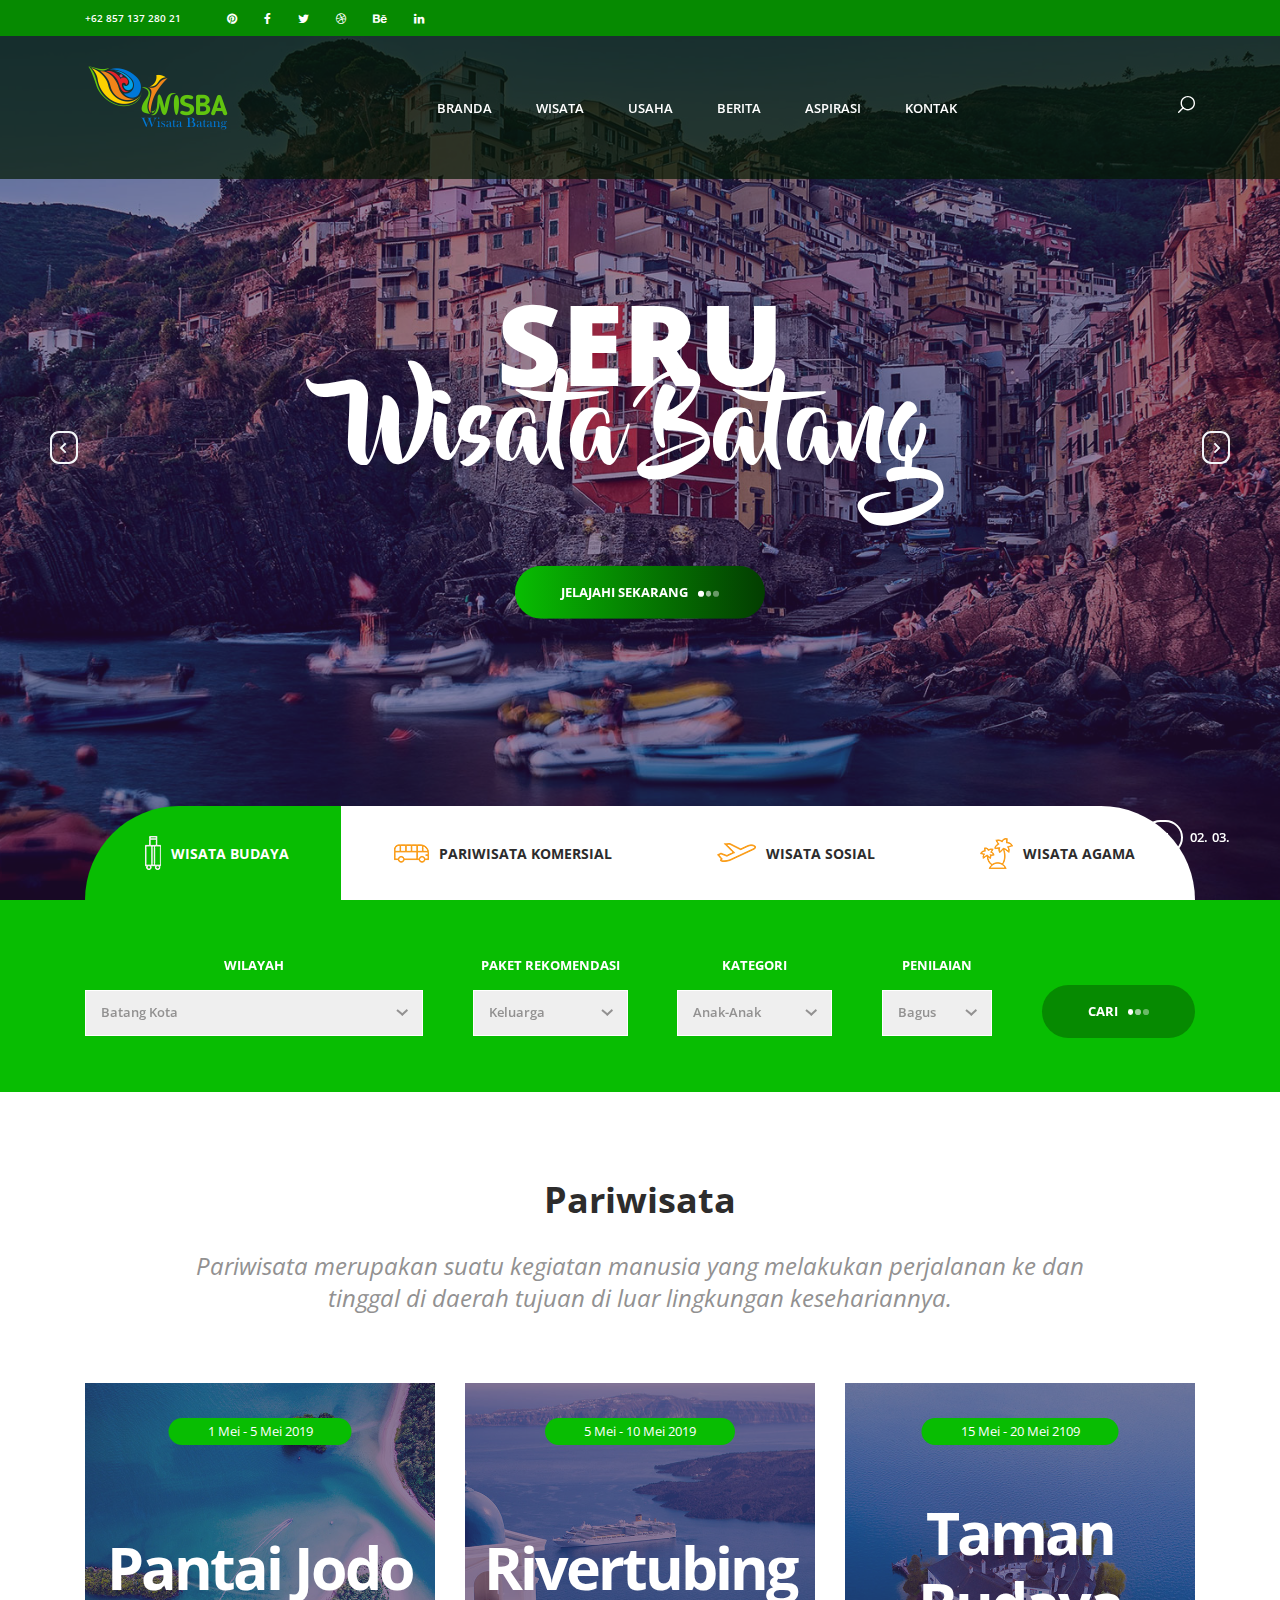
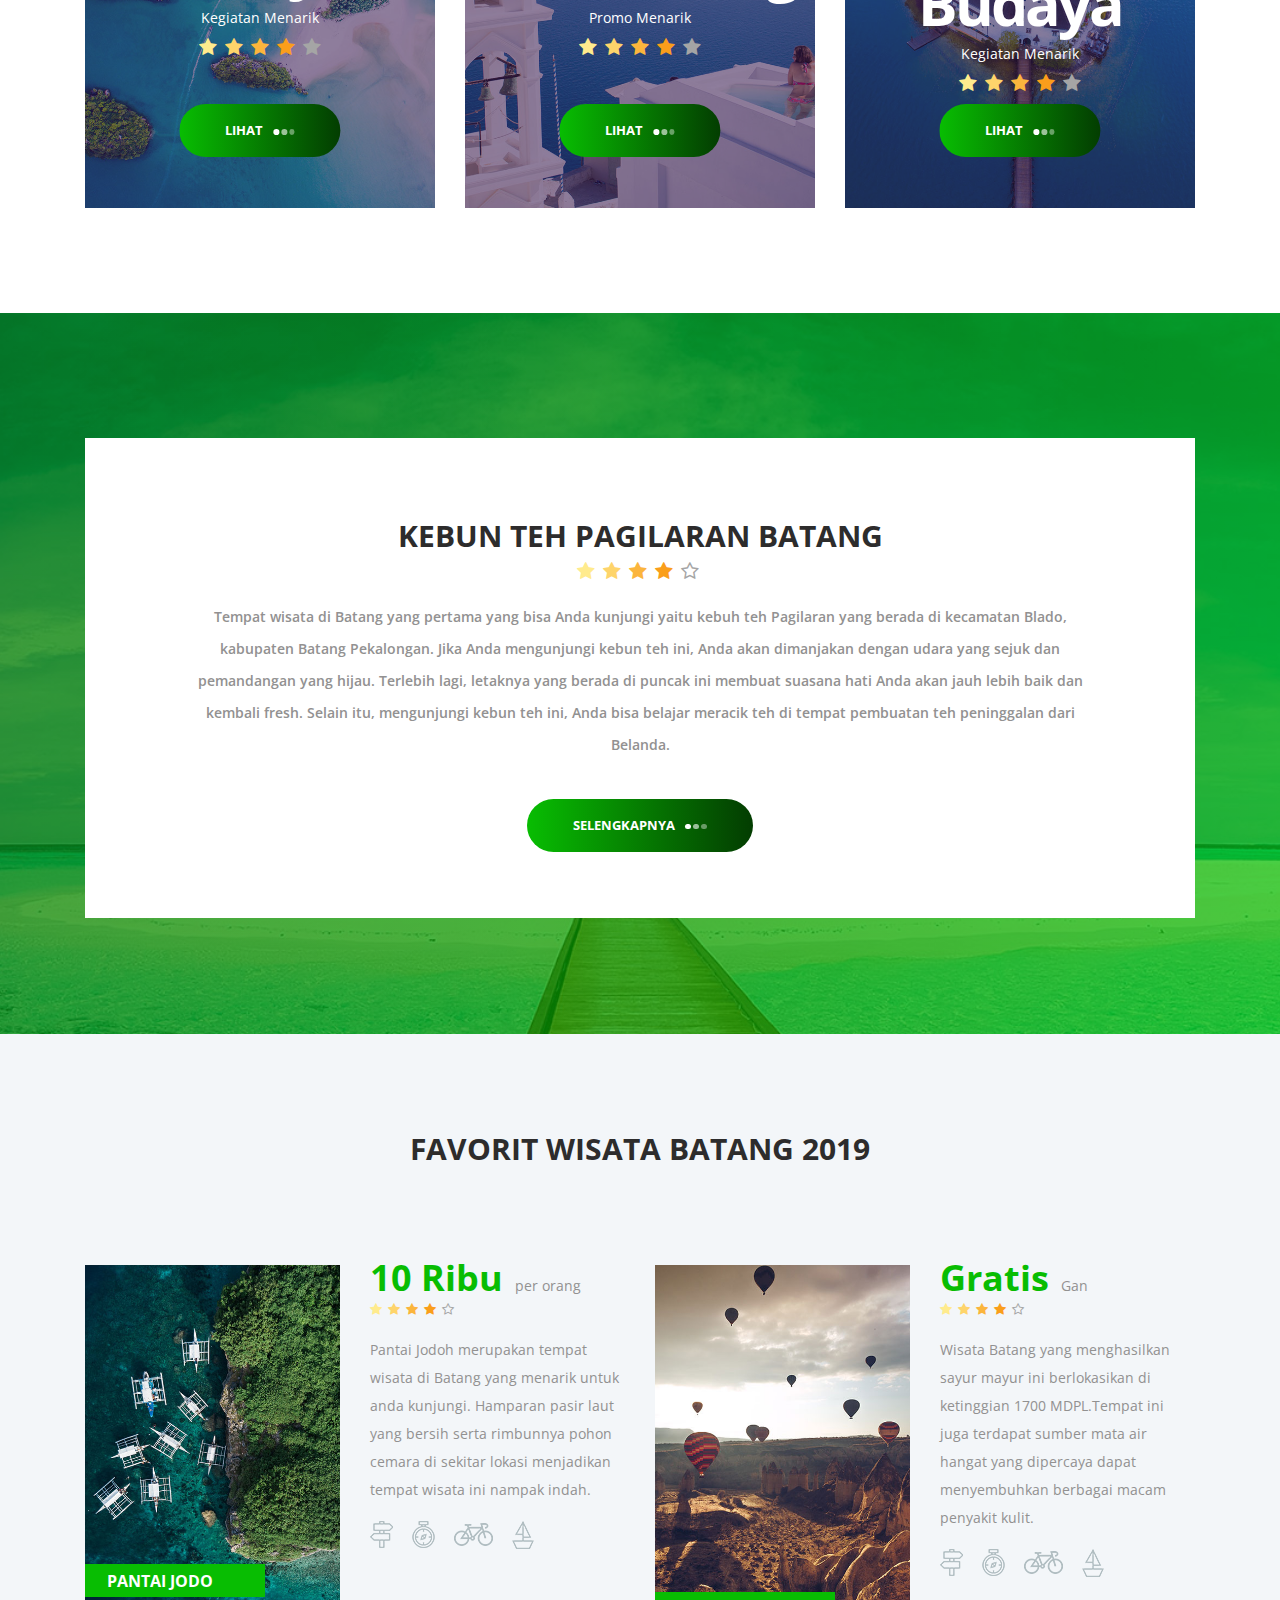
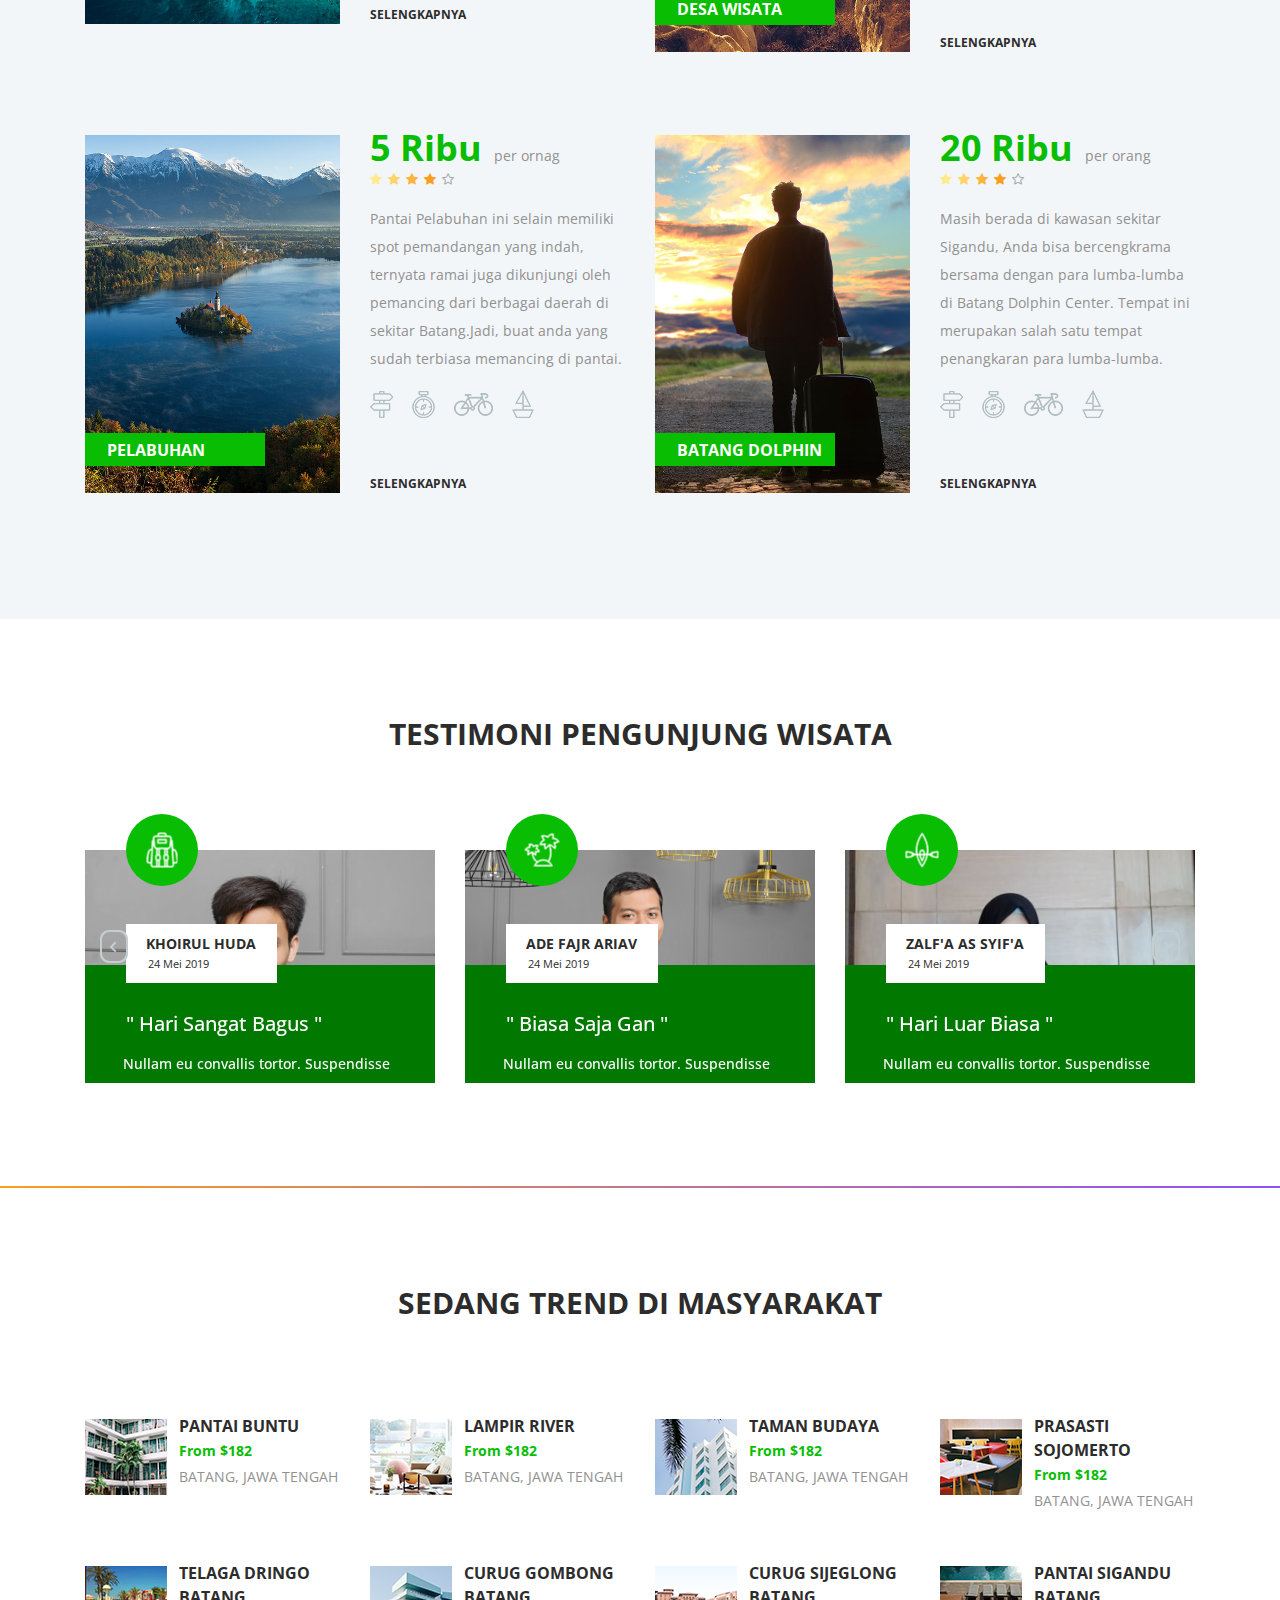
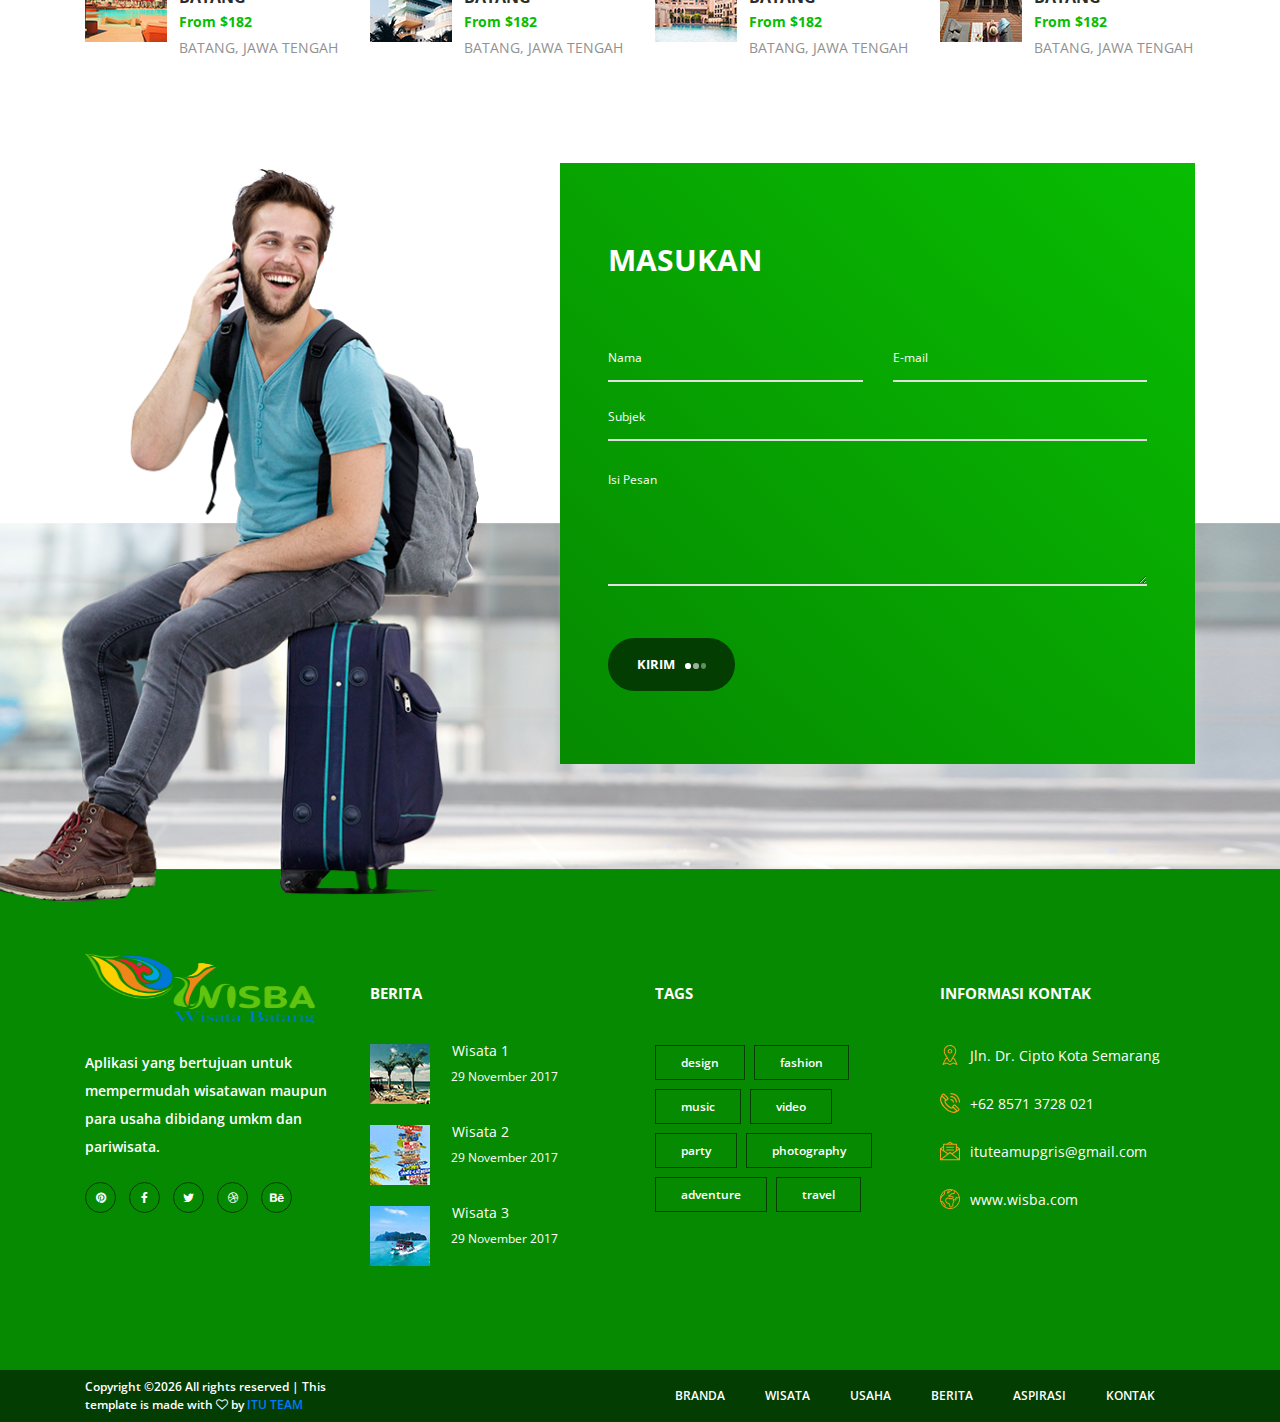
<file: index.html>
<!DOCTYPE html>
<html lang="en">
<head>
<title>WISBA SMART</title>
<meta charset="utf-8">
<meta http-equiv="X-UA-Compatible" content="IE=edge">
<meta name="description" content="Travelix Project">
<meta name="viewport" content="width=device-width, initial-scale=1">
<link rel="stylesheet" type="text/css" href="styles/bootstrap4/bootstrap.min.css">
<link href="plugins/font-awesome-4.7.0/css/font-awesome.min.css" rel="stylesheet" type="text/css">
<link rel="stylesheet" type="text/css" href="plugins/OwlCarousel2-2.2.1/owl.carousel.css">
<link rel="stylesheet" type="text/css" href="plugins/OwlCarousel2-2.2.1/owl.theme.default.css">
<link rel="stylesheet" type="text/css" href="plugins/OwlCarousel2-2.2.1/animate.css">
<link rel="stylesheet" type="text/css" href="styles/main_styles.css">
<link rel="stylesheet" type="text/css" href="styles/responsive.css">
</head>

<body>

<div class="super_container">
	
	<!-- Header -->

	<header class="header">

		<!-- Top Bar -->

		<div class="top_bar">
			<div class="container">
				<div class="row">
					<div class="col d-flex flex-row">
						<div class="phone">+62 857 137 280 21</div>
						<div class="social">
							<ul class="social_list">
								<li class="social_list_item"><a href="#"><i class="fa fa-pinterest" aria-hidden="true"></i></a></li>
								<li class="social_list_item"><a href="#"><i class="fa fa-facebook" aria-hidden="true"></i></a></li>
								<li class="social_list_item"><a href="#"><i class="fa fa-twitter" aria-hidden="true"></i></a></li>
								<li class="social_list_item"><a href="#"><i class="fa fa-dribbble" aria-hidden="true"></i></a></li>
								<li class="social_list_item"><a href="#"><i class="fa fa-behance" aria-hidden="true"></i></a></li>
								<li class="social_list_item"><a href="#"><i class="fa fa-linkedin" aria-hidden="true"></i></a></li>
							</ul>
						</div>
						<div class="user_box ml-auto">
							<!-- <div class="user_box_login user_box_link"><a href="#">login</a></div>
							<div class="user_box_register user_box_link"><a href="#">register</a></div> -->
						</div>
					</div>
				</div>
			</div>		
		</div>

		<!-- Main Navigation -->

		<nav class="main_nav">
			<div class="container">
				<div class="row">
					<div class="col main_nav_col d-flex flex-row align-items-center justify-content-start">
						<div class="logo_container">
							<div class="logo"><a href="#"><img src="images/logo_64.png"></a></div>
						</div>
						<div class="main_nav_container ml-auto">
							<ul class="main_nav_list">
								<li class="main_nav_item"><a href="index.html">Branda</a></li>
								<li class="main_nav_item"><a href="wisata.php">Wisata</a></li>
								<li class="main_nav_item"><a href="usaha.php">Usaha</a></li>
								<li class="main_nav_item"><a href="blog.html">Berita</a></li>
								<li class="main_nav_item"><a href="aspirasi.php">Aspirasi</a></li>
								<li class="main_nav_item"><a href="contact.html">Kontak</a></li>
							</ul>
						</div>
						<div class="content_search ml-lg-0 ml-auto">
							<svg version="1.1" id="Layer_1" xmlns="http://www.w3.org/2000/svg" xmlns:xlink="http://www.w3.org/1999/xlink" x="0px" y="0px"
							width="17px" height="17px" viewBox="0 0 512 512" enable-background="new 0 0 512 512" xml:space="preserve">
								<g>
									<g>
										<g>
											<path class="mag_glass" fill="#FFFFFF" d="M78.438,216.78c0,57.906,22.55,112.343,63.493,153.287c40.945,40.944,95.383,63.494,153.287,63.494
											s112.344-22.55,153.287-63.494C489.451,329.123,512,274.686,512,216.78c0-57.904-22.549-112.342-63.494-153.286
											C407.563,22.549,353.124,0,295.219,0c-57.904,0-112.342,22.549-153.287,63.494C100.988,104.438,78.439,158.876,78.438,216.78z
											M119.804,216.78c0-96.725,78.69-175.416,175.415-175.416s175.418,78.691,175.418,175.416
											c0,96.725-78.691,175.416-175.416,175.416C198.495,392.195,119.804,313.505,119.804,216.78z"/>
										</g>
									</g>
									<g>
										<g>
											<path class="mag_glass" fill="#FFFFFF" d="M6.057,505.942c4.038,4.039,9.332,6.058,14.625,6.058s10.587-2.019,14.625-6.058L171.268,369.98
											c8.076-8.076,8.076-21.172,0-29.248c-8.076-8.078-21.172-8.078-29.249,0L6.057,476.693
											C-2.019,484.77-2.019,497.865,6.057,505.942z"/>
										</g>
									</g>
								</g>
							</svg>
						</div>
						<form id="search_form" class="search_form bez_1">
							<input type="search" class="search_content_input bez_1">
						</form>

						<div class="hamburger">
							<i class="fa fa-bars trans_200"></i>
						</div>
					</div>
				</div>
			</div>	
		</nav>

	</header>

	<div class="menu trans_500">
		<div class="menu_content d-flex flex-column align-items-center justify-content-center text-center">
			<div class="menu_close_container"><div class="menu_close"></div></div>
			<div class="logo menu_logo"><a href="#"><img src="images/logo_512.png" alt=""></a></div>
			<ul>
				<li class="menu_item"><a href="index.html">Beranda</a></li>
				<li class="menu_item"><a href="wisata.php">Wisata</a></li>
				<li class="menu_item"><a href="usaha.php">Usaha</a></li>
				<li class="menu_item"><a href="blog.html">Berita</a></li>
				<li class="menu_item"><a href="aspirasi.php">Aspirasi</a></li>
				<li class="menu_item"><a href="contact.html">Kontak</a></li>
			</ul>
		</div>
	</div>

	<!-- Home -->

	<div class="home">
		
		<!-- Home Slider -->

		<div class="home_slider_container">
			
			<div class="owl-carousel owl-theme home_slider">

				<!-- Slider Item -->
				<div class="owl-item home_slider_item">
					<!-- Image by https://unsplash.com/@anikindimitry -->
					<div class="home_slider_background" style="background-image:url(images/home_slider.jpg)"></div>

					<div class="home_slider_content text-center">
						<div class="home_slider_content_inner" data-animation-in="flipInX" data-animation-out="animate-out fadeOut">
							<h1>Seru</h1>
							<h1> Wisata Batang</h1>
							<div class="button home_slider_button"><div class="button_bcg"></div><a href="#">Jelajahi Sekarang<span></span><span></span><span></span></a></div>
						</div>
					</div>
				</div>
				<!-- Slider Item -->
				<div class="owl-item home_slider_item">
					<!-- Image by https://unsplash.com/@anikindimitry -->
					<div class="home_slider_background" style="background-image:url(images/home_slider.jpg)"></div>

					<div class="home_slider_content text-center">
						<div class="home_slider_content_inner" data-animation-in="flipInX" data-animation-out="animate-out fadeOut">
							<h1>Seru 2</h1>
							<h1> Wisata Batang</h1>
							<div class="button home_slider_button"><div class="button_bcg"></div><a href="#">Jelajahi Sekarang<span></span><span></span><span></span></a></div>
						</div>
					</div>
				</div>
				<!-- Slider Item -->
				<div class="owl-item home_slider_item">
					<!-- Image by https://unsplash.com/@anikindimitry -->
					<div class="home_slider_background" style="background-image:url(images/home_slider.jpg)"></div>

					<div class="home_slider_content text-center">
						<div class="home_slider_content_inner" data-animation-in="flipInX" data-animation-out="animate-out fadeOut">
							<h1>Seru 3</h1>
							<h1> Wisata Batang</h1>
							<div class="button home_slider_button"><div class="button_bcg"></div><a href="#">Jelajahi Sekarang<span></span><span></span><span></span></a></div>
						</div>
					</div>
				</div>				

			</div>
			
			<!-- Home Slider Nav - Prev -->
			<div class="home_slider_nav home_slider_prev">
				<svg version="1.1" id="Layer_2" xmlns="http://www.w3.org/2000/svg" xmlns:xlink="http://www.w3.org/1999/xlink" x="0px" y="0px"
					width="28px" height="33px" viewBox="0 0 28 33" enable-background="new 0 0 28 33" xml:space="preserve">
					<defs>
						<linearGradient id='home_grad_prev'>
							<stop offset='0%' stop-color='#fa9e1b'/>
							<stop offset='100%' stop-color='#8d4fff'/>
						</linearGradient>
					</defs>
					<path class="nav_path" fill="#F3F6F9" d="M19,0H9C4.029,0,0,4.029,0,9v15c0,4.971,4.029,9,9,9h10c4.97,0,9-4.029,9-9V9C28,4.029,23.97,0,19,0z
					M26,23.091C26,27.459,22.545,31,18.285,31H9.714C5.454,31,2,27.459,2,23.091V9.909C2,5.541,5.454,2,9.714,2h8.571
					C22.545,2,26,5.541,26,9.909V23.091z"/>
					<polygon class="nav_arrow" fill="#F3F6F9" points="15.044,22.222 16.377,20.888 12.374,16.885 16.377,12.882 15.044,11.55 9.708,16.885 11.04,18.219 
					11.042,18.219 "/>
				</svg>
			</div>
			
			<!-- Home Slider Nav - Next -->
			<div class="home_slider_nav home_slider_next">
				<svg version="1.1" id="Layer_3" xmlns="http://www.w3.org/2000/svg" xmlns:xlink="http://www.w3.org/1999/xlink" x="0px" y="0px"
				width="28px" height="33px" viewBox="0 0 28 33" enable-background="new 0 0 28 33" xml:space="preserve">
					<defs>
						<linearGradient id='home_grad_next'>
							<stop offset='0%' stop-color='#fa9e1b'/>
							<stop offset='100%' stop-color='#8d4fff'/>
						</linearGradient>
					</defs>
				<path class="nav_path" fill="#F3F6F9" d="M19,0H9C4.029,0,0,4.029,0,9v15c0,4.971,4.029,9,9,9h10c4.97,0,9-4.029,9-9V9C28,4.029,23.97,0,19,0z
				M26,23.091C26,27.459,22.545,31,18.285,31H9.714C5.454,31,2,27.459,2,23.091V9.909C2,5.541,5.454,2,9.714,2h8.571
				C22.545,2,26,5.541,26,9.909V23.091z"/>
				<polygon class="nav_arrow" fill="#F3F6F9" points="13.044,11.551 11.71,12.885 15.714,16.888 11.71,20.891 13.044,22.224 18.379,16.888 17.048,15.554 
				17.046,15.554 "/>
				</svg>
			</div>

			<!-- Home Slider Dots -->

			<div class="home_slider_dots">
				<ul id="home_slider_custom_dots" class="home_slider_custom_dots">
					<li class="home_slider_custom_dot active"><div></div>01.</li>
					<li class="home_slider_custom_dot"><div></div>02.</li>
					<li class="home_slider_custom_dot"><div></div>03.</li>
				</ul>
			</div>
			
		</div>

	</div>

	<!-- Search -->

	<div class="search">
		

		<!-- Search Contents -->
		
		<div class="container fill_height">
			<div class="row fill_height">
				<div class="col fill_height">

					<!-- Search Tabs -->

					<div class="search_tabs_container">
						<div class="search_tabs d-flex flex-lg-row flex-column align-items-lg-center align-items-start justify-content-lg-between justify-content-start">
							<div class="search_tab active d-flex flex-row align-items-center justify-content-lg-center justify-content-start"><img src="images/suitcase.png" alt=""><span>Wisata Budaya</span></div>
							<div class="search_tab d-flex flex-row align-items-center justify-content-lg-center justify-content-start"><img src="images/bus.png" alt="">Pariwisata Komersial</div>
							<div class="search_tab d-flex flex-row align-items-center justify-content-lg-center justify-content-start"><img src="images/departure.png" alt="">Wisata Sosial</div>
							<div class="search_tab d-flex flex-row align-items-center justify-content-lg-center justify-content-start"><img src="images/island.png" alt="">Wisata Agama</div>
							<!-- <div class="search_tab d-flex flex-row align-items-center justify-content-lg-center justify-content-start"><img src="images/cruise.png" alt="">Pariwisata Pemulihan</div> -->
						</div>		
					</div>

					<!-- Search Panel -->

					<div class="search_panel active">
						<form action="#" id="search_form_1" class="search_panel_content d-flex flex-lg-row flex-column align-items-lg-center align-items-start text-center justify-content-lg-between justify-content-start">
							<div class="search_item">
								<div>Wilayah</div>
								<select name="adults" id="adults_7" class="dropdown_item_select search_input">
									<option>Batang Kota</option>
									<option>Batang Pesisir</option>
									<option>Lainnya</option>
								</select>
							</div>
							<div class="search_item">
								<div>Paket Rekomendasi</div>
								<select name="adults" id="adults_8" class="dropdown_item_select search_input">
									<option>Keluarga</option>
									<option>Individu</option>
									<option>Kelompok</option>
								</select>
							</div>
							<div class="search_item">
								<div>Kategori</div>
								<select name="children" id="children_7" class="dropdown_item_select search_input">
									<option>Anak-Anak</option>
									<option>Remaja</option>
									<option>Dewasa</option>
								</select>
							</div>
							<div class="search_item">
								<div>Penilaian</div>
								<select name="children" id="children_8" class="dropdown_item_select search_input">
									<option>Bagus</option>
									<option>Sangat Bagus</option>
									<option>Keren</option>
								</select>
							</div>
							<button class="button search_button">Cari<span></span><span></span><span></span></button>
						</form>
					</div>

					<!-- Search Panel -->

					<div class="search_panel">
						<form action="#" id="search_form_2" class="search_panel_content d-flex flex-lg-row flex-column align-items-lg-center align-items-start justify-content-lg-between justify-content-start text-center">
							<div class="search_item">
								<div>Wilayah</div>
								<select name="adults" id="adults_1" class="dropdown_item_select search_input">
									<option>Batang Kota</option>
									<option>Batang Pesisir</option>
									<option>Lainnya</option>
								</select>
							</div>
							<div class="search_item">
								<div>Paket Rekomendasi</div>
								<select name="adults" id="adults_2" class="dropdown_item_select search_input">
									<option>Keluarga</option>
									<option>Individu</option>
									<option>Kelompok</option>
								</select>
							</div>
							<div class="search_item">
								<div>Kategori</div>
								<select name="children" id="children_1" class="dropdown_item_select search_input">
									<option>Anak-Anak</option>
									<option>Remaja</option>
									<option>Dewasa</option>
								</select>
							</div>
							<div class="search_item">
								<div>Penilaian</div>
								<select name="children" id="children_2" class="dropdown_item_select search_input">
									<option>Bagus</option>
									<option>Sangat Bagus</option>
									<option>Keren</option>
								</select>
							</div>
							<button class="button search_button">Cari<span></span><span></span><span></span></button>
						</form>
					</div>

					<!-- Search Panel -->

					<div class="search_panel">
						<form action="#" id="search_form_3" class="search_panel_content d-flex flex-lg-row flex-column align-items-lg-center align-items-start justify-content-lg-between justify-content-start text-center">
							<div class="search_item">
								<div>Wilayah</div>
								<select name="adults" id="adults_3" class="dropdown_item_select search_input">
									<option>Batang Kota</option>
									<option>Batang Pesisir</option>
									<option>Lainnya</option>
								</select>
							</div>
							<div class="search_item">
								<div>Paket Rekomendasi</div>
								<select name="adults" id="adults_4" class="dropdown_item_select search_input">
									<option>Keluarga</option>
									<option>Individu</option>
									<option>Kelompok</option>
								</select>
							</div>
							<div class="search_item">
								<div>Kategori</div>
								<select name="children" id="children_3" class="dropdown_item_select search_input">
									<option>Anak-Anak</option>
									<option>Remaja</option>
									<option>Dewasa</option>
								</select>
							</div>
							<div class="search_item">
								<div>Penilaian</div>
								<select name="children" id="children_4" class="dropdown_item_select search_input">
									<option>Bagus</option>
									<option>Sangat Bagus</option>
									<option>Keren</option>
								</select>
							</div>
							<button class="button search_button">Cari<span></span><span></span><span></span></button>
						</form>
					</div>

					<!-- Search Panel -->

					<div class="search_panel">
						<form action="#" id="search_form_4" class="search_panel_content d-flex flex-lg-row flex-column align-items-lg-center align-items-start justify-content-lg-between justify-content-start text-center">
							<div class="search_item">
								<div>Wilayah</div>
								<select name="adults" id="adults_5" class="dropdown_item_select search_input">
									<option>Batang Kota</option>
									<option>Batang Pesisir</option>
									<option>Lainnya</option>
								</select>
							</div>
							<div class="search_item">
								<div>Paket Rekomendasi</div>
								<select name="adults" id="adults_6" class="dropdown_item_select search_input">
									<option>Keluarga</option>
									<option>Individu</option>
									<option>Kelompok</option>
								</select>
							</div>
							<div class="search_item">
								<div>Kategori</div>
								<select name="children" id="children_5" class="dropdown_item_select search_input">
									<option>Anak-Anak</option>
									<option>Remaja</option>
									<option>Dewasa</option>
								</select>
							</div>
							<div class="search_item">
								<div>Penilaian</div>
								<select name="children" id="children_6" class="dropdown_item_select search_input">
									<option>Bagus</option>
									<option>Sangat Bagus</option>
									<option>Keren</option>
								</select>
							</div>
							<button class="button search_button">Cari<span></span><span></span><span></span></button>
						</form>
					</div>
				</div>
			</div>
		</div>		
	</div>

	<!-- Intro -->
	
	<div class="intro">
		<div class="container">
			<div class="row">
				<div class="col">
					<h2 class="intro_title text-center">Pariwisata</h2>
				</div>
			</div>
			<div class="row">
				<div class="col-lg-10 offset-lg-1">
					<div class="intro_text text-center">
						<p>Pariwisata merupakan suatu kegiatan manusia yang melakukan perjalanan ke dan tinggal di daerah tujuan di luar lingkungan kesehariannya.</p>
					</div>
				</div>
			</div>
			<div class="row intro_items">

				<!-- Intro Item -->

				<div class="col-lg-4 intro_col">
					<div class="intro_item">
						<div class="intro_item_overlay"></div>
						<!-- Image by https://unsplash.com/@dnevozhai -->
						<div class="intro_item_background" style="background-image:url(images/intro_1.jpg)"></div>
						<div class="intro_item_content d-flex flex-column align-items-center justify-content-center">
							<div class="intro_date">1 Mei - 5 Mei 2019</div>
							<div class="button intro_button"><div class="button_bcg"></div><a href="#">Lihat<span></span><span></span><span></span></a></div>
							<div class="intro_center text-center">
								<h1>Pantai Jodo</h1>
								<div class="intro_price">Kegiatan Menarik</div>
								<div class="rating rating_4">
									<i class="fa fa-star"></i>
									<i class="fa fa-star"></i>
									<i class="fa fa-star"></i>
									<i class="fa fa-star"></i>
									<i class="fa fa-star"></i>
								</div>
							</div>
						</div>
					</div>
				</div>

				<!-- Intro Item -->

				<div class="col-lg-4 intro_col">
					<div class="intro_item">
						<div class="intro_item_overlay"></div>
						<!-- Image by https://unsplash.com/@hellolightbulb -->
						<div class="intro_item_background" style="background-image:url(images/intro_2.jpg)"></div>
						<div class="intro_item_content d-flex flex-column align-items-center justify-content-center">
							<div class="intro_date">5 Mei - 10 Mei 2019</div>
							<div class="button intro_button"><div class="button_bcg"></div><a href="#">Lihat<span></span><span></span><span></span></a></div>
							<div class="intro_center text-center">
								<h1>Rivertubing</h1>
								<div class="intro_price">Promo Menarik</div>
								<div class="rating rating_4">
									<i class="fa fa-star"></i>
									<i class="fa fa-star"></i>
									<i class="fa fa-star"></i>
									<i class="fa fa-star"></i>
									<i class="fa fa-star"></i>
								</div>
							</div>
						</div>
					</div>
				</div>

				<!-- Intro Item -->

				<div class="col-lg-4 intro_col">
					<div class="intro_item">
						<div class="intro_item_overlay"></div>
						<!-- Image by https://unsplash.com/@willianjusten -->
						<div class="intro_item_background" style="background-image:url(images/intro_3.jpg)"></div>
						<div class="intro_item_content d-flex flex-column align-items-center justify-content-center">
							<div class="intro_date">15 Mei - 20 Mei 2109</div>
							<div class="button intro_button"><div class="button_bcg"></div><a href="#">Lihat<span></span><span></span><span></span></a></div>
							<div class="intro_center text-center">
								<h1>Taman Budaya</h1>
								<div class="intro_price">Kegiatan Menarik</div>
								<div class="rating rating_4">
									<i class="fa fa-star"></i>
									<i class="fa fa-star"></i>
									<i class="fa fa-star"></i>
									<i class="fa fa-star"></i>
									<i class="fa fa-star"></i>
								</div>
							</div>
						</div>
					</div>
				</div>

			</div>
		</div>
	</div>

	<!-- CTA -->

	<div class="cta">
		<!-- Image by https://unsplash.com/@thanni -->
		<div class="cta_background" style="background-image:url(images/cta.jpg)"></div>
		
		<div class="container">
			<div class="row">
				<div class="col">

					<!-- CTA Slider -->

					<div class="cta_slider_container">
						<div class="owl-carousel owl-theme cta_slider">

							<!-- CTA Slider Item -->
							<div class="owl-item cta_item text-center">
								<div class="cta_title">Kebun Teh Pagilaran Batang</div>
								<div class="rating_r rating_r_4">
									<i></i>
									<i></i>
									<i></i>
									<i></i>
									<i></i>
								</div>
								<p class="cta_text">Tempat wisata di Batang yang pertama yang bisa Anda kunjungi yaitu kebuh teh Pagilaran yang berada di kecamatan Blado, kabupaten Batang Pekalongan. Jika Anda mengunjungi kebun teh ini, Anda akan dimanjakan dengan udara yang sejuk dan pemandangan yang hijau. Terlebih lagi, letaknya yang berada di puncak ini membuat suasana hati Anda akan jauh lebih baik dan kembali fresh. Selain itu, mengunjungi kebun teh ini, Anda bisa belajar meracik teh di tempat pembuatan teh peninggalan dari Belanda.</p>
								<div class="button cta_button"><div class="button_bcg"></div><a href="#">Selengkapnya<span></span><span></span><span></span></a></div>
							</div>

							<!-- CTA Slider Item -->
							<div class="owl-item cta_item text-center">
								<div class="cta_title">Pantai Ujung Negoro Batang</div>
								<div class="rating_r rating_r_4">
									<i></i>
									<i></i>
									<i></i>
									<i></i>
									<i></i>
								</div>
								<p class="cta_text">Selain terkenal dengan panorama puncaknya yang indah, Anda bisa mengunjungi pantai yang berada di Ujung Negoro. Pantai Ujung Negoro ini menjadi salah satu destinasi wisata Batang yang memiliki panorama yang indah. Tak kalah indah dengan pantai-pantai di Bali.</p>
								<div class="button cta_button"><div class="button_bcg"></div><a href="#">Selengkapnya<span></span><span></span><span></span></a></div>
							</div>

							<!-- CTA Slider Item -->
							<div class="owl-item cta_item text-center">
								<div class="cta_title">Pantai Celong Batang Jateng</div>
								<div class="rating_r rating_r_4">
									<i></i>
									<i></i>
									<i></i>
									<i></i>
									<i></i>
								</div>
								<p class="cta_text">Belum puas mengeksplor wisata Batang berupa pantai, pantai Celong atau sering juga disebut dengan pantai Mangunsari ini bisa menjadi salah satu pemuas eksplorasi Anda di kabupaten Batang. Pantai ini terkenal sebagai pantainya para pemancing. Sehingga Anda bisa menikmati suasana pantai yang indah juga bisa memancing ikan disini.</p>
								<div class="button cta_button"><div class="button_bcg"></div><a href="#">Selengkapnya<span></span><span></span><span></span></a></div>
							</div>
							
						</div>

						<!-- CTA Slider Nav - Prev -->
						<div class="cta_slider_nav cta_slider_prev">
							<svg version="1.1" id="Layer_4" xmlns="http://www.w3.org/2000/svg" xmlns:xlink="http://www.w3.org/1999/xlink" x="0px" y="0px"
								width="28px" height="33px" viewBox="0 0 28 33" enable-background="new 0 0 28 33" xml:space="preserve">
								<defs>
									<linearGradient id='cta_grad_prev'>
										<stop offset='0%' stop-color='#fa9e1b'/>
										<stop offset='100%' stop-color='#8d4fff'/>
									</linearGradient>
								</defs>
								<path class="nav_path" fill="#F3F6F9" d="M19,0H9C4.029,0,0,4.029,0,9v15c0,4.971,4.029,9,9,9h10c4.97,0,9-4.029,9-9V9C28,4.029,23.97,0,19,0z
								M26,23.091C26,27.459,22.545,31,18.285,31H9.714C5.454,31,2,27.459,2,23.091V9.909C2,5.541,5.454,2,9.714,2h8.571
								C22.545,2,26,5.541,26,9.909V23.091z"/>
								<polygon class="nav_arrow" fill="#F3F6F9" points="15.044,22.222 16.377,20.888 12.374,16.885 16.377,12.882 15.044,11.55 9.708,16.885 11.04,18.219 
								11.042,18.219 "/>
							</svg>
						</div>
						
						<!-- CTA Slider Nav - Next -->
						<div class="cta_slider_nav cta_slider_next">
							<svg version="1.1" id="Layer_5" xmlns="http://www.w3.org/2000/svg" xmlns:xlink="http://www.w3.org/1999/xlink" x="0px" y="0px"
							width="28px" height="33px" viewBox="0 0 28 33" enable-background="new 0 0 28 33" xml:space="preserve">
								<defs>
									<linearGradient id='cta_grad_next'>
										<stop offset='0%' stop-color='#fa9e1b'/>
										<stop offset='100%' stop-color='#8d4fff'/>
									</linearGradient>
								</defs>
							<path class="nav_path" fill="#F3F6F9" d="M19,0H9C4.029,0,0,4.029,0,9v15c0,4.971,4.029,9,9,9h10c4.97,0,9-4.029,9-9V9C28,4.029,23.97,0,19,0z
							M26,23.091C26,27.459,22.545,31,18.285,31H9.714C5.454,31,2,27.459,2,23.091V9.909C2,5.541,5.454,2,9.714,2h8.571
							C22.545,2,26,5.541,26,9.909V23.091z"/>
							<polygon class="nav_arrow" fill="#F3F6F9" points="13.044,11.551 11.71,12.885 15.714,16.888 11.71,20.891 13.044,22.224 18.379,16.888 17.048,15.554 
							17.046,15.554 "/>
							</svg>
						</div>

					</div>

				</div>
			</div>
		</div>
					
	</div>

	<!-- Offers -->

	<div class="offers">
		<div class="container">
			<div class="row">
				<div class="col text-center">
					<h2 class="section_title">Favorit Wisata Batang 2019</h2>
				</div>
			</div>
			<div class="row offers_items">

				<!-- Offers Item -->
				<div class="col-lg-6 offers_col">
					<div class="offers_item">
						<div class="row">
							<div class="col-lg-6">
								<div class="offers_image_container">
									<!-- Image by https://unsplash.com/@kensuarez -->
									<div class="offers_image_background" style="background-image:url(images/offer_1.jpg)"></div>
									<div class="offer_name"><a href="#">Pantai Jodo</a></div>
								</div>
							</div>
							<div class="col-lg-6">
								<div class="offers_content">
									<div class="offers_price">10 Ribu<span>per orang</span></div>
									<div class="rating_r rating_r_4 offers_rating">
										<i></i>
										<i></i>
										<i></i>
										<i></i>
										<i></i>
									</div>
									<p class="offers_text">Pantai Jodoh merupakan tempat wisata di Batang yang menarik untuk anda kunjungi. Hamparan pasir laut yang bersih serta rimbunnya pohon cemara di sekitar lokasi menjadikan tempat wisata ini nampak indah.</p>
									<div class="offers_icons">
										<ul class="offers_icons_list">
											<li class="offers_icons_item"><img src="images/post.png" alt=""></li>
											<li class="offers_icons_item"><img src="images/compass.png" alt=""></li>
											<li class="offers_icons_item"><img src="images/bicycle.png" alt=""></li>
											<li class="offers_icons_item"><img src="images/sailboat.png" alt=""></li>
										</ul>
									</div>
									<div class="offers_link"><a href="usaha.php">Selengkapnya</a></div>
								</div>
							</div>
						</div>
					</div>
				</div>
				
				<!-- Offers Item -->
				<div class="col-lg-6 offers_col">
					<div class="offers_item">
						<div class="row">
							<div class="col-lg-6">
								<div class="offers_image_container">
									<!-- Image by Egzon Bytyqi -->
									<div class="offers_image_background" style="background-image:url(images/offer_2.jpg)"></div>
									<div class="offer_name"><a href="#">Desa Wisata Pranten</a></div>
								</div>
							</div>
							<div class="col-lg-6">
								<div class="offers_content">
									<div class="offers_price">Gratis<span>Gan</span></div>
									<div class="rating_r rating_r_4 offers_rating">
										<i></i>
										<i></i>
										<i></i>
										<i></i>
										<i></i>
									</div>
									<p class="offers_text">Wisata Batang yang menghasilkan sayur mayur ini berlokasikan di ketinggian 1700 MDPL.Tempat ini juga terdapat sumber mata air hangat yang dipercaya dapat menyembuhkan berbagai macam penyakit kulit.</p>
									<div class="offers_icons">
										<ul class="offers_icons_list">
											<li class="offers_icons_item"><img src="images/post.png" alt=""></li>
											<li class="offers_icons_item"><img src="images/compass.png" alt=""></li>
											<li class="offers_icons_item"><img src="images/bicycle.png" alt=""></li>
											<li class="offers_icons_item"><img src="images/sailboat.png" alt=""></li>
										</ul>
									</div>
									<div class="offers_link"><a href="usaha.php">Selengkapnya</a></div>
								</div>
							</div>
						</div>
					</div>
				</div>

				<!-- Offers Item -->
				<div class="col-lg-6 offers_col">
					<div class="offers_item">
						<div class="row">
							<div class="col-lg-6">
								<div class="offers_image_container">
									<!-- Image by https://unsplash.com/@nevenkrcmarek -->
									<div class="offers_image_background" style="background-image:url(images/offer_3.jpg)"></div>
									<div class="offer_name"><a href="#">Pelabuhan Perikanan Batang</a></div>
								</div>
							</div>
							<div class="col-lg-6">
								<div class="offers_content">
									<div class="offers_price">5 Ribu<span>per ornag</span></div>
									<div class="rating_r rating_r_4 offers_rating">
										<i></i>
										<i></i>
										<i></i>
										<i></i>
										<i></i>
									</div>
									<p class="offers_text"> Pantai Pelabuhan ini selain memiliki spot pemandangan yang indah, ternyata ramai juga dikunjungi oleh pemancing dari berbagai daerah di sekitar Batang.Jadi, buat anda yang sudah terbiasa memancing di pantai.</p>
									<div class="offers_icons">
										<ul class="offers_icons_list">
											<li class="offers_icons_item"><img src="images/post.png" alt=""></li>
											<li class="offers_icons_item"><img src="images/compass.png" alt=""></li>
											<li class="offers_icons_item"><img src="images/bicycle.png" alt=""></li>
											<li class="offers_icons_item"><img src="images/sailboat.png" alt=""></li>
										</ul>
									</div>
									<div class="offers_link"><a href="usaha.php">Selengkapnya</a></div>
								</div>
							</div>
						</div>
					</div>
				</div>

				<!-- Offers Item -->
				<div class="col-lg-6 offers_col">
					<div class="offers_item">
						<div class="row">
							<div class="col-lg-6">
								<div class="offers_image_container">
									<!-- Image by https://unsplash.com/@mantashesthaven -->
									<div class="offers_image_background" style="background-image:url(images/offer_4.jpg)"></div>
									<div class="offer_name"><a href="#">Batang Dolphin Center</a></div>
								</div>
							</div>
							<div class="col-lg-6">
								<div class="offers_content">
									<div class="offers_price">20 Ribu<span>per orang</span></div>
									<div class="rating_r rating_r_4 offers_rating">
										<i></i>
										<i></i>
										<i></i>
										<i></i>
										<i></i>
									</div>
									<p class="offers_text">Masih berada di kawasan sekitar Sigandu, Anda bisa bercengkrama bersama dengan para lumba-lumba di Batang Dolphin Center. Tempat ini merupakan salah satu tempat penangkaran para lumba-lumba.</p>
									<div class="offers_icons">
										<ul class="offers_icons_list">
											<li class="offers_icons_item"><img src="images/post.png" alt=""></li>
											<li class="offers_icons_item"><img src="images/compass.png" alt=""></li>
											<li class="offers_icons_item"><img src="images/bicycle.png" alt=""></li>
											<li class="offers_icons_item"><img src="images/sailboat.png" alt=""></li>
										</ul>
									</div>
									<div class="offers_link"><a href="usaha.php">Selengkapnya</a></div>
								</div>
							</div>
						</div>
					</div>
				</div>

			</div>
		</div>
	</div>

	<!-- Testimonials -->

	<div class="testimonials">
		<div class="test_border"></div>
		<div class="container">
			<div class="row">
				<div class="col text-center">
					<h2 class="section_title">Testimoni Pengunjung Wisata</h2>
				</div>
			</div>
			<div class="row">
				<div class="col">
					
					<!-- Testimonials Slider -->

					<div class="test_slider_container">
						<div class="owl-carousel owl-theme test_slider">

							<!-- Testimonial Item -->
							<div class="owl-item">
								<div class="test_item">
									<div class="test_image"><img src="images/Khoirul_Huda.jpg"></div>
									<div class="test_icon"><img src="images/backpack.png" alt=""></div>
									<div class="test_content_container">
										<div class="test_content">
											<div class="test_item_info">
												<div class="test_name">Khoirul Huda</div>
												<div class="test_date">24 Mei 2019</div>
											</div>
											<div class="test_quote_title">" Hari Sangat Bagus "</div>
											<p class="test_quote_text">Nullam eu convallis tortor. Suspendisse potenti. In faucibus massa arcu, vitae cursus mi hendrerit nec.</p>
										</div>
									</div>
								</div>
							</div>

							<!-- Testimonial Item -->
							<div class="owl-item">
								<div class="test_item">
									<div class="test_image"><img src="images/Ade_Fajr_Ariav.jpg"></div>
									<div class="test_icon"><img src="images/island_t.png" alt=""></div>
									<div class="test_content_container">
										<div class="test_content">
											<div class="test_item_info">
												<div class="test_name">Ade Fajr Ariav</div>
												<div class="test_date">24 Mei 2019</div>
											</div>
											<div class="test_quote_title">" Biasa Saja Gan "</div>
											<p class="test_quote_text">Nullam eu convallis tortor. Suspendisse potenti. In faucibus massa arcu, vitae cursus mi hendrerit nec.</p>
										</div>
									</div>
								</div>
							</div>

							<!-- Testimonial Item -->
							<div class="owl-item">
								<div class="test_item">
									<div class="test_image"><img src="images/Zalfa'_As_Syifa'.jpg"></div>
									<div class="test_icon"><img src="images/kayak.png" alt=""></div>
									<div class="test_content_container">
										<div class="test_content">
											<div class="test_item_info">
												<div class="test_name">Zalf'a As Syif'a</div>
												<div class="test_date">24 Mei 2019</div>
											</div>
											<div class="test_quote_title">" Hari Luar Biasa "</div>
											<p class="test_quote_text">Nullam eu convallis tortor. Suspendisse potenti. In faucibus massa arcu, vitae cursus mi hendrerit nec.</p>
										</div>
									</div>
								</div>
							</div>
						</div>

						<!-- Testimonials Slider Nav - Prev -->
						<div class="test_slider_nav test_slider_prev">
							<svg version="1.1" id="Layer_6" xmlns="http://www.w3.org/2000/svg" xmlns:xlink="http://www.w3.org/1999/xlink" x="0px" y="0px"
								width="28px" height="33px" viewBox="0 0 28 33" enable-background="new 0 0 28 33" xml:space="preserve">
								<defs>
									<linearGradient id='test_grad_prev'>
										<stop offset='0%' stop-color='#fa9e1b'/>
										<stop offset='100%' stop-color='#8d4fff'/>
									</linearGradient>
								</defs>
								<path class="nav_path" fill="#F3F6F9" d="M19,0H9C4.029,0,0,4.029,0,9v15c0,4.971,4.029,9,9,9h10c4.97,0,9-4.029,9-9V9C28,4.029,23.97,0,19,0z
								M26,23.091C26,27.459,22.545,31,18.285,31H9.714C5.454,31,2,27.459,2,23.091V9.909C2,5.541,5.454,2,9.714,2h8.571
								C22.545,2,26,5.541,26,9.909V23.091z"/>
								<polygon class="nav_arrow" fill="#F3F6F9" points="15.044,22.222 16.377,20.888 12.374,16.885 16.377,12.882 15.044,11.55 9.708,16.885 11.04,18.219 
								11.042,18.219 "/>
							</svg>
						</div>
						
						<!-- Testimonials Slider Nav - Next -->
						<div class="test_slider_nav test_slider_next">
							<svg version="1.1" id="Layer_7" xmlns="http://www.w3.org/2000/svg" xmlns:xlink="http://www.w3.org/1999/xlink" x="0px" y="0px"
							width="28px" height="33px" viewBox="0 0 28 33" enable-background="new 0 0 28 33" xml:space="preserve">
								<defs>
									<linearGradient id='test_grad_next'>
										<stop offset='0%' stop-color='#fa9e1b'/>
										<stop offset='100%' stop-color='#8d4fff'/>
									</linearGradient>
								</defs>
							<path class="nav_path" fill="#F3F6F9" d="M19,0H9C4.029,0,0,4.029,0,9v15c0,4.971,4.029,9,9,9h10c4.97,0,9-4.029,9-9V9C28,4.029,23.97,0,19,0z
							M26,23.091C26,27.459,22.545,31,18.285,31H9.714C5.454,31,2,27.459,2,23.091V9.909C2,5.541,5.454,2,9.714,2h8.571
							C22.545,2,26,5.541,26,9.909V23.091z"/>
							<polygon class="nav_arrow" fill="#F3F6F9" points="13.044,11.551 11.71,12.885 15.714,16.888 11.71,20.891 13.044,22.224 18.379,16.888 17.048,15.554 
							17.046,15.554 "/>
							</svg>
						</div>

					</div>
					
				</div>
			</div>

		</div>
	</div>

	<div class="trending">
		<div class="container">
			<div class="row">
				<div class="col text-center">
					<h2 class="section_title">Sedang Trend di Masyarakat</h2>
				</div>
			</div>
			<div class="row trending_container">

				<!-- Trending Item -->
				<div class="col-lg-3 col-sm-6">
					<div class="trending_item clearfix">
						<div class="trending_image"><img src="images/trend_1.png" alt="https://unsplash.com/@fransaraco"></div>
						<div class="trending_content">
							<div class="trending_title"><a href="#">Pantai Buntu</a></div>
							<div class="trending_price">From $182</div>
							<div class="trending_location">Batang, Jawa Tengah</div>
						</div>
					</div>
				</div>

				<!-- Trending Item -->
				<div class="col-lg-3 col-sm-6">
					<div class="trending_item clearfix">
						<div class="trending_image"><img src="images/trend_2.png" alt="https://unsplash.com/@grovemade"></div>
						<div class="trending_content">
							<div class="trending_title"><a href="#">Lampir River</a></div>
							<div class="trending_price">From $182</div>
							<div class="trending_location">Batang, Jawa Tengah</div>
						</div>
					</div>
				</div>

				<!-- Trending Item -->
				<div class="col-lg-3 col-sm-6">
					<div class="trending_item clearfix">
						<div class="trending_image"><img src="images/trend_3.png" alt="https://unsplash.com/@jbriscoe"></div>
						<div class="trending_content">
							<div class="trending_title"><a href="#">Taman Budaya</a></div>
							<div class="trending_price">From $182</div>
							<div class="trending_location">Batang, Jawa Tengah</div>
						</div>
					</div>
				</div>

				<!-- Trending Item -->
				<div class="col-lg-3 col-sm-6">
					<div class="trending_item clearfix">
						<div class="trending_image"><img src="images/trend_4.png" alt="https://unsplash.com/@oowgnuj"></div>
						<div class="trending_content">
							<div class="trending_title"><a href="#">Prasasti Sojomerto</a></div>
							<div class="trending_price">From $182</div>
							<div class="trending_location">Batang, Jawa Tengah</div>
						</div>
					</div>
				</div>

				<!-- Trending Item -->
				<div class="col-lg-3 col-sm-6">
					<div class="trending_item clearfix">
						<div class="trending_image"><img src="images/trend_5.png" alt="https://unsplash.com/@mindaugas"></div>
						<div class="trending_content">
							<div class="trending_title"><a href="#">Telaga Dringo Batang</a></div>
							<div class="trending_price">From $182</div>
							<div class="trending_location">Batang, Jawa Tengah</div>
						</div>
					</div>
				</div>

				<!-- Trending Item -->
				<div class="col-lg-3 col-sm-6">
					<div class="trending_item clearfix">
						<div class="trending_image"><img src="images/trend_6.png" alt="https://unsplash.com/@itsnwa"></div>
						<div class="trending_content">
							<div class="trending_title"><a href="#">Curug Gombong Batang</a></div>
							<div class="trending_price">From $182</div>
							<div class="trending_location">Batang, Jawa Tengah</div>
						</div>
					</div>
				</div>

				<!-- Trending Item -->
				<div class="col-lg-3 col-sm-6">
					<div class="trending_item clearfix">
						<div class="trending_image"><img src="images/trend_7.png" alt="https://unsplash.com/@rktkn"></div>
						<div class="trending_content">
							<div class="trending_title"><a href="#">Curug Sijeglong Batang</a></div>
							<div class="trending_price">From $182</div>
							<div class="trending_location">Batang, Jawa Tengah</div>
						</div>
					</div>
				</div>

				<!-- Trending Item -->
				<div class="col-lg-3 col-sm-6">
					<div class="trending_item clearfix">
						<div class="trending_image"><img src="images/trend_8.png" alt="https://unsplash.com/@thoughtcatalog"></div>
						<div class="trending_content">
							<div class="trending_title"><a href="#">Pantai Sigandu Batang</a></div>
							<div class="trending_price">From $182</div>
							<div class="trending_location">Batang, Jawa Tengah</div>
						</div>
					</div>
				</div>

			</div>
		</div>
	</div>

	<div class="contact">
		<div class="contact_background" style="background-image:url(images/contact.png)"></div>

		<div class="container">
			<div class="row">
				<div class="col-lg-5">
					<div class="contact_image">
						
					</div>
				</div>
				<div class="col-lg-7">
					<div class="contact_form_container">
						<div class="contact_title">Masukan</div>
						<form action="#" id="contact_form" class="contact_form">
							<input type="text" id="contact_form_name" class="contact_form_name input_field" placeholder="Nama" required="required" data-error="Name is required.">
							<input type="text" id="contact_form_email" class="contact_form_email input_field" placeholder="E-mail" required="required" data-error="Email is required.">
							<input type="text" id="contact_form_subject" class="contact_form_subject input_field" placeholder="Subjek" required="required" data-error="Subject is required.">
							<textarea id="contact_form_message" class="text_field contact_form_message" name="message" rows="4" placeholder="Isi Pesan" required="required" data-error="Please, write us a message."></textarea>
							<button type="submit" id="form_submit_button" class="form_submit_button button">Kirim<span></span><span></span><span></span></button>
						</form>
					</div>
				</div>
			</div>
		</div>
	</div>

	<!-- Footer -->

	<footer class="footer">
		<div class="container">
			<div class="row">

				<!-- Footer Column -->
				<div class="col-lg-3 footer_column">
					<div class="footer_col">
						<div class="footer_content footer_about">
							<div class="logo_container footer_logo">
								<div class="logo"><a href="#"><img src="images/logo1.png" style="width: 230px;height: 70px"alt=""></a></div>
							</div>
							<p class="footer_about_text">Aplikasi yang bertujuan untuk mempermudah wisatawan maupun para usaha dibidang umkm dan pariwisata.</p>
							<ul class="footer_social_list">
								<li class="footer_social_item"><a href="#"><i class="fa fa-pinterest"></i></a></li>
								<li class="footer_social_item"><a href="#"><i class="fa fa-facebook-f"></i></a></li>
								<li class="footer_social_item"><a href="#"><i class="fa fa-twitter"></i></a></li>
								<li class="footer_social_item"><a href="#"><i class="fa fa-dribbble"></i></a></li>
								<li class="footer_social_item"><a href="#"><i class="fa fa-behance"></i></a></li>
							</ul>
						</div>
					</div>
				</div>

				<!-- Footer Column -->
				<div class="col-lg-3 footer_column">
					<div class="footer_col">
						<div class="footer_title">Berita</div>
						<div class="footer_content footer_blog">
							
							<!-- Footer blog item -->
							<div class="footer_blog_item clearfix">
								<div class="footer_blog_image"><img src="images/footer_blog_1.jpg" alt="https://unsplash.com/@avidenov"></div>
								<div class="footer_blog_content">
									<div class="footer_blog_title"><a href="blog.html">Wisata 1</a></div>
									<div class="footer_blog_date">29 November 2017</div>
								</div>
							</div>
							
							<!-- Footer blog item -->
							<div class="footer_blog_item clearfix">
								<div class="footer_blog_image"><img src="images/footer_blog_2.jpg" alt="https://unsplash.com/@deannaritchie"></div>
								<div class="footer_blog_content">
									<div class="footer_blog_title"><a href="blog.html">Wisata 2</a></div>
									<div class="footer_blog_date">29 November 2017</div>
								</div>
							</div>

							<!-- Footer blog item -->
							<div class="footer_blog_item clearfix">
								<div class="footer_blog_image"><img src="images/footer_blog_3.jpg" alt="https://unsplash.com/@bergeryap87"></div>
								<div class="footer_blog_content">
									<div class="footer_blog_title"><a href="blog.html">Wisata 3</a></div>
									<div class="footer_blog_date">29 November 2017</div>
								</div>
							</div>

						</div>
					</div>
				</div>

				<!-- Footer Column -->
				<div class="col-lg-3 footer_column">
					<div class="footer_col">
						<div class="footer_title">tags</div>
						<div class="footer_content footer_tags">
							<ul class="tags_list clearfix">
								<li class="tag_item"><a href="#">design</a></li>
								<li class="tag_item"><a href="#">fashion</a></li>
								<li class="tag_item"><a href="#">music</a></li>
								<li class="tag_item"><a href="#">video</a></li>
								<li class="tag_item"><a href="#">party</a></li>
								<li class="tag_item"><a href="#">photography</a></li>
								<li class="tag_item"><a href="#">adventure</a></li>
								<li class="tag_item"><a href="#">travel</a></li>
							</ul>
						</div>
					</div>
				</div>

				<!-- Footer Column -->
				<div class="col-lg-3 footer_column">
					<div class="footer_col">
						<div class="footer_title">Informasi Kontak</div>
						<div class="footer_content footer_contact">
							<ul class="contact_info_list">
								<li class="contact_info_item d-flex flex-row">
									<div><div class="contact_info_icon"><img src="images/placeholder.svg" alt=""></div></div>
									<div class="contact_info_text">Jln. Dr. Cipto Kota Semarang</div>
								</li>
								<li class="contact_info_item d-flex flex-row">
									<div><div class="contact_info_icon"><img src="images/phone-call.svg" alt=""></div></div>
									<div class="contact_info_text">+62 8571 3728 021</div>
								</li>
								<li class="contact_info_item d-flex flex-row">
									<div><div class="contact_info_icon"><img src="images/message.svg" alt=""></div></div>
									<div class="contact_info_text"><a href="mailto:contactme@gmail.com?Subject=Hello" target="_top">ituteamupgris@gmail.com</a></div>
								</li>
								<li class="contact_info_item d-flex flex-row">
									<div><div class="contact_info_icon"><img src="images/planet-earth.svg" alt=""></div></div>
									<div class="contact_info_text"><a href="https://colorlib.com">www.wisba.com</a></div>
								</li>
							</ul>
						</div>
					</div>
				</div>

			</div>
		</div>
	</footer>

	<!-- Copyright -->

	<div class="copyright">
		<div class="container">
			<div class="row">
				<div class="col-lg-3 order-lg-1 order-2  ">
					<div class="copyright_content d-flex flex-row align-items-center">
						<div><!-- Link back to Colorlib can't be removed. Template is licensed under CC BY 3.0. -->
Copyright &copy;<script>document.write(new Date().getFullYear());</script> All rights reserved | This template is made with <i class="fa fa-heart-o" aria-hidden="true"></i> by <a href="https://colorlib.com" target="_blank">ITU TEAM</a>
<!-- Link back to Colorlib can't be removed. Template is licensed under CC BY 3.0. --></div>
					</div>
				</div>
				<div class="col-lg-9 order-lg-2 order-1">
					<div class="footer_nav_container d-flex flex-row align-items-center justify-content-lg-end">
						<div class="footer_nav">
							<ul class="footer_nav_list">
								<li class="footer_nav_item"><a href="#">Branda</a></li>
								<li class="footer_nav_item"><a href="wisata.php">Wisata</a></li>
								<li class="footer_nav_item"><a href="usaha.php">Usaha</a></li>
								<li class="footer_nav_item"><a href="blog.html">Berita</a></li>
								<li class="footer_nav_item"><a href="contact.html">Aspirasi</a></li>
								<li class="footer_nav_item"><a href="contact.html">Kontak</a></li>
							</ul>
						</div>
					</div>
				</div>
			</div>
		</div>
	</div>

</div>

<script src="js/jquery-3.2.1.min.js"></script>
<script src="styles/bootstrap4/popper.js"></script>
<script src="styles/bootstrap4/bootstrap.min.js"></script>
<script src="plugins/OwlCarousel2-2.2.1/owl.carousel.js"></script>
<script src="plugins/easing/easing.js"></script>
<script src="js/custom.js"></script>

</body>

</html>
</file>
<file: styles/main_styles.css>
@charset "utf-8";
/* CSS Document */

/******************************

[Table of Contents]

1. Fonts
2. Body and some general stuff
3. Header
	3.1 Top Bar
	3.2 Logo
	3.3 Main Nav
	3.4 Menu
4. Home
	4.1 Home Slider
	4.2 Home Slider Nav
	4.3 Home Slider Dots
5. Search
6. Section Title
7. Intro
8. CTA
	8.1 CTA Slider
9. Offers
10. Testimonials
	10.1 Testimonials Slider
11. Trending
12. Contact
13. Footer
	13.1 Footer - About
	13.2 Footer - Blog
	13.3 Footer - Tags
	13.4 Footer - Contact Info
14. Copyright


******************************/

/***********
1. Fonts
***********/

@import url('https://fonts.googleapis.com/css?family=Open+Sans:300,400,600,700,800');
@font-face
{
	font-family: 'Beyond';
	src: url('../fonts/beyond_the_mountains.otf')  format('truetype'),
		 url('../fonts/beyond_the_mountains.ttf')  format('opentype');
}

/*********************************
2. Body and some general stuff
*********************************/

*
{
	margin: 0;
	padding: 0;
	-webkit-font-smoothing: antialiased;
	-webkit-text-shadow: rgba(0,0,0,.01) 0 0 1px;
	text-shadow: rgba(0,0,0,.01) 0 0 1px;
}
body
{
	font-family: 'Open Sans', sans-serif;
	font-size: 14px;
	font-weight: 400;
	background: #FFFFFF;
	color: #a5a5a5;
}
div
{
	display: block;
	position: relative;
	-webkit-box-sizing: border-box;
    -moz-box-sizing: border-box;
    box-sizing: border-box;
}
ul
{
	list-style: none;
	margin-bottom: 0px;
}
p
{
	font-family: 'Open Sans', sans-serif;
	font-size: 14px;
	line-height: 2;
	font-weight: 400;
	color: #929191;
	-webkit-font-smoothing: antialiased;
	-webkit-text-shadow: rgba(0,0,0,.01) 0 0 1px;
	text-shadow: rgba(0,0,0,.01) 0 0 1px;
}
p a
{
	display: inline;
	position: relative;
	color: inherit;
	border-bottom: solid 1px #ffa07f;
	-webkit-transition: all 200ms ease;
	-moz-transition: all 200ms ease;
	-ms-transition: all 200ms ease;
	-o-transition: all 200ms ease;
	transition: all 200ms ease;
}
a, a:hover, a:visited, a:active, a:link
{
	text-decoration: none;
	-webkit-font-smoothing: antialiased;
	-webkit-text-shadow: rgba(0,0,0,.01) 0 0 1px;
	text-shadow: rgba(0,0,0,.01) 0 0 1px;
}
p a:active
{
	position: relative;
	color: #FF6347;
}
p a:hover
{
	color: #FFFFFF;
	background: #ffa07f;
}
p a:hover::after
{
	opacity: 0.2;
}
::selection
{
	
}
p::selection
{
	
}
h1{font-size: 48px;}
h2{font-size: 36px;}
h3{font-size: 24px;}
h4{font-size: 18px;}
h5{font-size: 14px;}
h1, h2, h3, h4, h5, h6
{
	font-family: 'Open Sans', sans-serif;
	-webkit-font-smoothing: antialiased;
	-webkit-text-shadow: rgba(0,0,0,.01) 0 0 1px;
	text-shadow: rgba(0,0,0,.01) 0 0 1px;
}
h1::selection, 
h2::selection, 
h3::selection, 
h4::selection, 
h5::selection, 
h6::selection
{
	
}
.form-control
{
	color: #db5246;
}
section
{
	display: block;
	position: relative;
	box-sizing: border-box;
}
.clear
{
	clear: both;
}
.clearfix::before, .clearfix::after
{
	content: "";
	display: table;
}
.clearfix::after
{
	clear: both;
}
.clearfix
{
	zoom: 1;
}
.float_left
{
	float: left;
}
.float_right
{
	float: right;
}
.trans_200
{
	-webkit-transition: all 200ms ease;
	-moz-transition: all 200ms ease;
	-ms-transition: all 200ms ease;
	-o-transition: all 200ms ease;
	transition: all 200ms ease;
}
.trans_300
{
	-webkit-transition: all 300ms ease;
	-moz-transition: all 300ms ease;
	-ms-transition: all 300ms ease;
	-o-transition: all 300ms ease;
	transition: all 300ms ease;
}
.trans_400
{
	-webkit-transition: all 400ms ease;
	-moz-transition: all 400ms ease;
	-ms-transition: all 400ms ease;
	-o-transition: all 400ms ease;
	transition: all 400ms ease;
}
.trans_500
{
	-webkit-transition: all 500ms ease;
	-moz-transition: all 500ms ease;
	-ms-transition: all 500ms ease;
	-o-transition: all 500ms ease;
	transition: all 500ms ease;
}
.fill_height
{
	height: 100%;
}
.super_container
{
	width: 100%;
	overflow: hidden;
}
.prlx_parent
{
	overflow: hidden;
}
.prlx
{
	height: 130% !important;
}
.nopadding
{
	padding: 0px !important;
}
.button
{
	display: inline-block;
	height: 53px;
	border-radius: 27px;
	overflow: hidden;
}
.button_bcg
{
	position: absolute;
	top: 0;
	left: 0;
	width: 200%;
	height: 100%;
	background: linear-gradient(to right, #08BD02, #033D01, #08BD02);
	z-index: -1;
	-webkit-transition: all 400ms ease;
	-moz-transition: all 400ms ease;
	-ms-transition: all 400ms ease;
	-o-transition: all 400ms ease;
	transition: all 400ms ease;
}
.button:hover .button_bcg
{
	left: -100%;
}
.button a
{
	display: block;
	font-size: 13px;
	font-weight: 700;
	color: #fff;
	text-transform: uppercase;
	line-height: 53px;
	padding-left: 46px;
	padding-right: 46px;
	white-space: nowrap;
	z-index: 2;
}
.button span
{
	display: inline-block;
	vertical-align: middle;
	width: 5.75px;
	height: 5.63px;
	background: #FFFFFF;
	border-radius: 50%;
	margin-right: 2px;
}
.button span:first-child
{
	margin-left: 10px;
}
.button span:nth-child(2)
{
	opacity: 0.6;
}
.button span:last-child
{
	opacity: 0.4;
	margin-right: 0px;
}

/*********************************
3. Header
*********************************/

.header
{
	position: fixed;
	width: 100%;
	background: rgba(1, 24, 0, 0.7);
	z-index: 12;
}
.header.scrolled
{
	background: rgba(1, 24, 0, 0.7);
}

/*********************************
3.1 Top Bar
*********************************/

.top_bar
{
	width: 100%;
	height: 36px;
	background: #068A01;
	-webkit-transition: all 400ms ease;
	-moz-transition: all 400ms ease;
	-ms-transition: all 400ms ease;
	-o-transition: all 400ms ease;
	transition: all 400ms ease;
}
.header.scrolled .top_bar
{
	visibility: hidden;
	opacity: 0;
	height: 0px;
}
.phone
{
	display: inline-block;
	margin-right: 36px;
	line-height: 36px;
	font-size: 10px;
	font-weight: 600;
	color: #FFFFFF;
}
.social_list_item
{
	position: relative;
	display: inline-block;
	margin-right: 3px;
}
.social_list_item:last-child
{
	margin-right: 0px;
}
.social_list_item a
{
	display: block;
	width: 100%;
	padding-left: 10px;
	padding-right: 10px;
	line-height: 36px;
}
.social_list_item:hover a i
{
	color: #fa9e1c;
}
.social_list_item a i
{
	font-size: 12px;
	color: #FFFFFF;
	-webkit-transition: all 200ms ease;
	-moz-transition: all 200ms ease;
	-ms-transition: all 200ms ease;
	-o-transition: all 200ms ease;
	transition: all 200ms ease;
}
.social_list_item a:hover
{
	color: #FFFFFF;
}
.user_box_link
{
	display: inline-block;
}
.user_box_link a
{
	display: block;
	font-size: 10px;
	line-height: 36px;
	font-weight: 600;
	color: #FFFFFF;
	text-transform: uppercase;
}
.user_box_link a:hover
{
	color: #fa9e1c;
}
.user_box_login
{
	margin-right: 15px;
}
.user_box_login::after
{
	display: block;
	position: absolute;
	top: 15px;
	right: -9px;
	background: #FFFFFF;
	width: 1px;
	height: 9px;
	content: '';
}
.main_nav_col
{
	height: 143px;
	-webkit-transition: all 400ms ease;
	-moz-transition: all 400ms ease;
	-ms-transition: all 400ms ease;
	-o-transition: all 400ms ease;
	transition: all 400ms ease;
}
.header.scrolled .main_nav_col
{
	height: 100px;
}

/*********************************
3.2 Logo
*********************************/

.logo_container
{
	-webkit-transform: translateY(-6px);
	-moz-transform: translateY(-6px);
	-ms-transform: translateY(-6px);
	-o-transform: translateY(-6px);
	transform: translateY(-6px);
}
.header.scrolled .logo_container
{
	-webkit-transform: none;
	-moz-transform: none;
	-ms-transform: none;
	-o-transform: none;
	transform: none;
}
.logo a
{
	font-family: 'Open Sans', sans-serif;
	font-size: 30px;
	color: #f4f4f8;
	font-weight: 800;
	text-transform: uppercase;
}
.logo a img
{
	display: inline-block;
	vertical-align: baseline;
	margin-right: 9px;
	-webkit-transform: translateY(2px);
	-moz-transform: translateY(2px);
	-ms-transform: translateY(2px);
	-o-transform: translateY(2px);
	transform: translateY(2px);
}

/*********************************
3.3 Main Nav
*********************************/

.main_nav_container
{
	margin-right: 221px;
}
.main_nav_item
{
	position: relative;
	display: inline-block;
	margin-right: 40px;
}
.main_nav_item:last-child
{
	margin-right: 0px;
}
.main_nav_item a
{
	font-family: 'Open Sans', sans-serif;
	font-size: 13px;
	font-weight: 600;
	color: #FFFFFF;
	text-transform: uppercase;
	padding-bottom: 10px;
	padding-top: 10px;
}
.main_nav_item::after
{
	display: block;
	position: absolute;
	left: -1px;
	bottom: -11px;
	width: calc(100% + 2px);
	height: 2px;
	background: linear-gradient(to right, #068A01, #FFFFFF);
	content: '';
	opacity: 0;
	-webkit-transition: all 200ms ease;
	-moz-transition: all 200ms ease;
	-ms-transition: all 200ms ease;
	-o-transition: all 200ms ease;
	transition: all 200ms ease;
}
.main_nav_item:hover::after
{
	opacity: 1;
}
.content_search
{
	-webkit-transform: translateY(-1px);
	-moz-transform: translateY(-1px);
	-ms-transform: translateY(-1px);
	-o-transform: translateY(-1px);
	transform: translateY(-1px);
	cursor: pointer;
}
.header.scrolled .content_search
{
	-webkit-transform: none;
	-moz-transform: none;
	-ms-transform: none;
	-o-transform: none;
	transform: none;
}
.mag_glass
{
	-webkit-transition: all 200ms ease;
	-moz-transition: all 200ms ease;
	-ms-transition: all 200ms ease;
	-o-transition: all 200ms ease;
	transition: all 200ms ease;
}
.content_search img
{
	width: 17px;
	height: 17px;
}
.content_search:hover .mag_glass
{
	fill: #fa9e1c;
}
.search_form
{
	position: absolute;
	right: 15px;
	top: 120px;
	width: 237px;
	height: 40px;
	visibility: hidden;
	opacity: 0;
}
.search_form.active
{
	top: 105px;
	visibility: visible;
	opacity: 1;
}
.search_content_input
{
	width: 100%;
	height: 100%;
	background: #FFFFFF;
	color: #1b0b32;
	padding-left: 20px;
	outline: none !important;
	border: none !important;
	box-shadow: 0px 8px 20px rgba(0,0,0,0.15);
}
.bez_1
{
	-webkit-transition: all 0.3s cubic-bezier(0.7, 0, 0.3, 1);
	-moz-transition: all 0.3s cubic-bezier(0.7, 0, 0.3, 1);
	-ms-transition: all 0.3s cubic-bezier(0.7, 0, 0.3, 1);
	-o-transition: all 0.3s cubic-bezier(0.7, 0, 0.3, 1);
	transition: all 0.3s cubic-bezier(0.7, 0, 0.3, 1);
}

/*********************************
3.4 Menu
*********************************/

.hamburger
{
	display: none;
	-webkit-transform: translateY(-3px);
	-moz-transform: translateY(-3px);
	-ms-transform: translateY(-3px);
	-o-transform: translateY(-3px);
	transform: translateY(-3px);
	cursor: pointer;
	margin-left: 20px;
}
.header.scrolled .hamburger
{
	-webkit-transform: none;
	-moz-transform: none;
	-ms-transform: none;
	-o-transform: none;
	transform: none;
}
.hamburger i
{
	font-size: 24px;
	color: #FFFFFF;
}
.hamburger:hover i
{
	color: #fa9e1c;
}
.menu
{
	position: fixed;
	width: 100vw;
	height: 100vh;
	background: linear-gradient(to right, #08BD02, #033D01, #08BD02);
	z-index: 100;
	opacity: 0;
	visibility: hidden;
}
.menu.active
{
	opacity: 0.95;
	visibility: visible;
}
.menu_content
{
	width: 100%;
	height: 100%;
}
.menu_item
{
	position: relative;
	margin-bottom: 3px;
}
.menu_item:last-child
{
	margin-bottom: 0px;
}
.menu_logo
{
	margin-bottom: 28px;
}
.menu_logo a img
{
	width: 40px !important;
}
.menu_item a
{
	display: inline-block;
	position: relative;
	font-family: 'Beyond';
	font-size: 36px;
	color: #FFFFFF;
	font-weight: 400;
}
.menu_item a::after
{
	display: block;
	position: absolute;
	top: 60%;
	left: 0;
	width: 0;
	height: 4px;
	background: #FFFFFF;
	letter-spacing: 2px;
	content: '';
	z-index: 10;
	pointer-events: none;
	-webkit-transition: all 200ms ease;
	-moz-transition: all 200ms ease;
	-ms-transition: all 200ms ease;
	-o-transition: all 200ms ease;
	transition: all 400ms ease;
}
.menu_item:hover a::after
{
	width: 100%;
}
.menu_close_container
{
	position: absolute;
	top: 94px;
	right: 122px;
	width: 21px;
	height: 21px;
	cursor: pointer;
	-webkit-transform: rotate(45deg);
	-moz-transform: rotate(45deg);
	-ms-transform: rotate(45deg);
	-o-transform: rotate(45deg);
	transform: rotate(45deg);
}
.menu_close
{
	top: 9px;
	width: 21px;
	height: 3px;
	background: #FFFFFF;
	-webkit-transition: all 200ms ease;
	-moz-transition: all 200ms ease;
	-ms-transition: all 200ms ease;
	-o-transition: all 200ms ease;
	transition: all 200ms ease;
}
.menu_close::after
{
	display: block;
	position: absolute;
	top: -9px;
	left: 9px;
	content: '';
	width: 3px;
	height: 21px;
	background: #FFFFFF;
	-webkit-transition: all 200ms ease;
	-moz-transition: all 200ms ease;
	-ms-transition: all 200ms ease;
	-o-transition: all 200ms ease;
	transition: all 200ms ease;
}
.menu_close_container:hover .menu_close,
.menu_close_container:hover .menu_close::after
{
	background: #fa9e1c;
}

/*********************************
4. Home
*********************************/

.home
{
	width: 100%;
	height: 100vh;
}


/*********************************
4.1 Home Slider
*********************************/

.home_slider_container
{
	position: absolute;
	top: 0;
	left: 0;
	width: 100%;
	height: 100%;
	z-index: 10;
	background: #31124b;
}
.home_slider
{
	width: 100%;
	height: 100%;
}
.home_slider_item
{
	width: 100%;
	height: 100%;
}
.home_slider_background
{
	position: absolute;
	top: 0;
	left: 0;
	width: 100%;
	height: 100%;
	background-repeat: no-repeat;
	background-size: cover;
	background-position: center center;
	opacity:0.5;
}
.home_slider_content
{
	position: absolute;
	top: 50%;
	left: 50%;
	-webkit-transform: translate(-50%, -50%);
	-moz-transform: translate(-50%, -50%);
	-ms-transform: translate(-50%, -50%);
	-o-transform: translate(-50%, -50%);
	transform: translate(-50%, -50%);
	z-index: 11;
}
.home_slider_content h1
{
	margin-bottom: 0px;
}
.home_slider_content h1:first-child
{
	font-size: 112px;
	font-weight: 900;
	color: #ffffff;
	text-transform: uppercase;
}
.home_slider_content h1:nth-child(2)
{
	font-family: 'Beyond';
	font-size: 100px;
	color: #ffffff;
	margin-top: -34px;
}
.home_slider_button
{
	margin-top: 70px;
}
.flipInX
{
	animation-delay: 600ms;
}

/*********************************
4.2 Home Slider Nav
*********************************/

.home_slider_nav
{
	position: absolute;
	top: 50%;
	-webkit-transform: translateY(-50%);
	-moz-transform: translateY(-50%);
	-ms-transform: translateY(-50%);
	-o-transform: translateY(-50%);
	transform: translateY(-50%);
	z-index: 11;
	cursor: pointer;
}
.home_slider_prev
{
	left: 50px;
}
.home_slider_next
{
	right: 50px;
}
.home_slider_prev:hover .nav_path,
.home_slider_prev:hover .nav_arrow
{
	fill: url(#home_grad_prev);
}
.home_slider_next:hover .nav_arrow,
.home_slider_next:hover .nav_path
{
	fill: url(#home_grad_next);
}

/*********************************
4.3 Home Slider Dots
*********************************/

.home_slider_dots
{
	position: absolute;
	right: 50px;
	bottom: 45px;
	z-index: 10;
}
.home_slider_custom_dots
{

}
.home_slider_custom_dot
{
	display: inline-block;
	position: relative;
	height: 35px;
	line-height: 35px;
	color: #FFFFFF;
	cursor: pointer;
	font-size: 13px;
	font-weight: 600;
	-webkit-transition: all 200ms ease;
	-moz-transition: all 200ms ease;
	-ms-transition: all 200ms ease;
	-o-transition: all 200ms ease;
	transition: all 200ms ease;
}
.home_slider_custom_dot:hover
{
	color: #fa9e1c;
}
.home_slider_custom_dot:hover.active div
{
	border-color: #fa9e1c;
}
.home_slider_custom_dot.active
{
	padding-left: 13px;
	padding-right: 9px;
	margin-right: 3px;
}
.home_slider_custom_dot div
{
	position: absolute;
	top: 0;
	left: 0;
	width: 100%;
	height: 100%;
	border: solid 2px transparent;
	border-radius: 18px;
	-webkit-transition: all 200ms ease;
	-moz-transition: all 200ms ease;
	-ms-transition: all 200ms ease;
	-o-transition: all 200ms ease;
	transition: all 200ms ease;
}
.home_slider_custom_dot.active div
{
	border: solid 2px #FFFFFF;
}

/*********************************
5. Search
*********************************/

.search
{
	width: 100%;
	height: 192px;
	background: linear-gradient(to right, #08BD02, #08BD02);
	z-index: 10;
}
.search_tabs_container
{
	position: absolute;
	bottom: 100%;
	left: 15px;
	width: calc(100% - 30px);
}
.search_tabs
{
	height: 94px;
}
.search_tab
{
	font-size: 14px;
	font-weight: 700;
	color: #2d2c2c;
	text-transform: uppercase;
	text-align: center;
	height: 100%;
	flex-grow: 1;
	background: #FFFFFF;
	cursor: pointer;
	-webkit-transition: all 200ms ease;
	-moz-transition: all 200ms ease;
	-ms-transition: all 200ms ease;
	-o-transition: all 200ms ease;
	transition: all 200ms ease;
}
.search_tab img
{
	margin-right: 10px;
	-webkit-transition: all 200ms ease;
	-moz-transition: all 200ms ease;
	-ms-transition: all 200ms ease;
	-o-transition: all 200ms ease;
	transition: all 200ms ease;
}
.search_tab:first-child
{
	border-top-left-radius: 94px;
	padding-left: 7px;
}
.search_tab:last-child
{
	border-top-right-radius: 94px;
	padding-right: 7px;
}
.search_tab.active
{
	background: #08BD02;
	color: #FFFFFF;
}
.search_tab.active img
{
	-webkit-filter: brightness(200%) grayscale(100%);
	-moz-filter: brightness(200%) grayscale(100%);
	-ms-filter: brightness(200%) grayscale(100%);
	-o-filter: brightness(200%) grayscale(100%);
  	filter: brightness(200%) grayscale(100%);
}
.search_tab:hover
{
	background: #068A01;
	color: #FFFFFF;
}
.search_tab:hover img
{
	-webkit-filter: brightness(200%) grayscale(100%);
	-moz-filter: brightness(200%) grayscale(100%);
	-ms-filter: brightness(200%) grayscale(100%);
	-o-filter: brightness(200%) grayscale(100%);
  	filter: brightness(200%) grayscale(100%);
}
.search_panel
{
	display: none !important;
	width: 100%;
	height: 100%;
	-webkit-animation: fadeEffect 1s;
    animation: fadeEffect 1s;
}
.search_panel.active
{
	display: flex!important;
}
/* Fade in tabs */
@-webkit-keyframes fadeEffect {
    from {opacity: 0;}
    to {opacity: 1;}
}

@keyframes fadeEffect {
    from {opacity: 0;}
    to {opacity: 1;}
}
.search_panel_content
{
	width: 100%;
	height: 100%;
}
.search_input
{
	width: 100%;
	height: 46px;
	border: none;
	outline: none;
	padding-left: 15px;
	padding-right: 15px;
	font-size: 13px;
	font-weight: 600;
	color: #929191;
}
.search_item:first-child
{
	width: 30.453%;
}
.search_item:nth-child(2)
{
	width: 13.961%;
}
.search_item:nth-child(3)
{
	width: 13.961%;
}
.search_item:nth-child(4)
{
	width: 9.947%;
}
.search_item:nth-child(5)
{
	width: 9.947%;
}
.search_item div
{
	font-size: 13px;
	font-weight: 700;
	color: #FFFFFF;
	text-transform: uppercase;
	margin-bottom: 14px;
}
.dropdown_item_select
{
	-webkit-appearance:none;
    -moz-appearance:none;
    -ms-appearance:none;
    -o-appearance:none;
    appearance:none;
	-webkit-box-shadow: 0px 0px 0px rgba(0, 0, 0, 0);
	-webkit-user-select: none;
	background-image: url(../images/dropdown.png);
	background-position: center right;
	background-repeat: no-repeat;
	border: solid 1px #FFFFFF;
	margin: 0;
	overflow: hidden;
	text-overflow: ellipsis;
	white-space: nowrap;
	cursor: pointer;
}
.dropdown_item_select::-ms-expand
{
    display: none;
}
.dropdown_item_select:hover
{
	border: solid 1px #fa9e1c;
}
.dropdown_item_select:focus
{
	outline-color: #fa9e1c;
}
.search_button
{
	font-size: 13px;
	font-weight: 700;
	color: #fff;
	text-transform: uppercase;
	line-height: 53px;
	padding-left: 46px;
	padding-right: 46px;
	background: #068A01;
	-webkit-transform: translateY(15px);
	-moz-transform: translateY(15px);
	-ms-transform: translateY(15px);
	-o-transform: translateY(15px);
	transform: translateY(15px);
	border: none;
	outline: none;
	cursor: pointer;
}
.search_button:hover
{
	opacity: 0.8;
}

/*********************************
6. Section Title
*********************************/

.section_title
{
	font-size: 30px;
	font-weight: 700;
	color: #2d2c2c;
	margin-top: -8px;
	text-transform: uppercase;
}

/*********************************
7. Intro
*********************************/

.intro
{
	width: 100%;
	padding-top: 100px;
	padding-bottom: 105px;
}
.intro_title
{
	font-weight: 700;
	color: #2d2c2c;
	margin-top: -14px;
}
.intro_text
{
	margin-top: 21px;
}
.intro_text p
{
	font-size: 24px;
	font-style: italic;
	color: #929191;
	line-height: 1.336;
	margin-bottom: 0px;
}
.intro_items
{
	margin-top: 69px;
}
.intro_item
{
	width: 100%;
	height: 425px;
}
.intro_item_overlay
{
	position: absolute;
	top: 0;
	left: 0;
	width: 100%;
	height: 100%;
	z-index: 2;
	background: rgba(49, 18, 75, 0.55);
}
.intro_item_background
{
	position: absolute;
	top: 0;
	left: 0;
	width: 100%;
	height: 100%;
	background-repeat: no-repeat;
	background-size: cover;
	background-position: center center;
	z-index: 1;
}
.intro_item_content
{
	width: 100%;
	height: 100%;
	z-index: 3;
}
.intro_date
{
	position: absolute;
	top: 35px;
	left: 50%;
	-webkit-transform: translateX(-50%);
	-moz-transform: translateX(-50%);
	-ms-transform: translateX(-50%);
	-o-transform: translateX(-50%);
	transform: translateX(-50%);
	width: auto;
	padding-left: 39px;
	padding-right: 39px;
	white-space: nowrap;
	font-size: 13px;
	font-weight: 400;
	color: #FFFFFF;
	line-height: 27px;
	background: #08BD02;
	border-radius: 14px;
}
.intro_button
{
	position: absolute;
	bottom: 51px;
	left: 50%;
	-webkit-transform: translateX(-50%);
	-moz-transform: translateX(-50%);
	-ms-transform: translateX(-50%);
	-o-transform: translateX(-50%);
	transform: translateX(-50%);
}
.intro_center
{

}
.intro_center h1
{
	font-size: 59px;
	font-weight: 700;
	color: #FFFFFF;
	letter-spacing: -0.05em;
}
.intro_price
{
	font-size: 14px;
	font-weight: 400;
	color: #FFFFFF;
	margin-top: -4px;
}
.rating
{
	margin-top: 10px;
}
.rating i
{
	font-size: 19px;
	margin-right: 4px;
}
.rating i:last-child
{
	margin-right: 0px;
}
.rating_1 i:first-child{color: #ffeb8d;}
.rating_2 i:first-child{color: #ffeb8d;}
.rating_2 i:nth-child(2){color: #fed46b;}
.rating_3 i:first-child{color: #ffeb8d;}
.rating_3 i:nth-child(2){color: #fed46b;}
.rating_3 i:nth-child(3){color: #fbb53d;}
.rating_4 i:first-child{color: #ffeb8d;}
.rating_4 i:nth-child(2){color: #fed46b;}
.rating_4 i:nth-child(3){color: #fbb53d;}
.rating_4 i:nth-child(4){color: #fa9e1b;}
.rating_5 i:first-child{color: #ffeb8d;}
.rating_5 i:nth-child(2){color: #fed46b;}
.rating_5 i:nth-child(3){color: #fbb53d;}
.rating_5 i:nth-child(4){color: #fa9e1b;}
.rating_5 i:nth-child(5){color: #ef910a;}

/*********************************
8. CTA
*********************************/

.cta
{
	padding-top: 125px;
	padding-bottom: 116px;
	background: linear-gradient(to right, #068A01, #08BD02);
}
.cta_background
{
	position: absolute;
	top: 0;
	left: 0;
	width: 100%;
	height: 100%;
	background-repeat: no-repeat;
	background-size: cover;
	background-position: center center;
	opacity: 0.27;
}

/*********************************
8.1 CTA Slider
*********************************/

.cta_slider_container
{

}
.cta_item
{
	padding-top: 75px;
	padding-bottom: 61px;
	padding-left: 90px;
	padding-right: 90px;
	background: #FFFFFF;
}
.cta_title
{
	font-size: 30px;
	font-weight: 700;
	color: #2d2c2c;
	text-transform: uppercase;
}
.cta_text
{
	font-weight: 600;
	line-height: 2.29;
	margin-top: 14px;
	margin-bottom: 0px;
}
.cta_button
{
	margin-top: 38px;
}
.rating_r i::before
{
	font-family: 'FontAwesome';
	content: "\f006";
	font-style: normal;
	font-size: 19px;
	margin-right: 4px;
}
.rating_r_1 i:first-child::before{color: #ffeb8d; content: "\f005";}
.rating_r_2 i:first-child::before{color: #ffeb8d; content: "\f005";}
.rating_r_2 i:nth-child(2)::before{color: #fed46b; content: "\f005";}
.rating_r_3 i:first-child::before{color: #ffeb8d; content: "\f005";}
.rating_r_3 i:nth-child(2)::before{color: #fed46b; content: "\f005";}
.rating_r_3 i:nth-child(3)::before{color: #fbb53d; content: "\f005";}
.rating_r_4 i:first-child::before{color: #ffeb8d; content: "\f005";}
.rating_r_4 i:nth-child(2)::before{color: #fed46b; content: "\f005";}
.rating_r_4 i:nth-child(3)::before{color: #fbb53d; content: "\f005";}
.rating_r_4 i:nth-child(4)::before{color: #fa9e1b; content: "\f005";}
.rating_r_5 i:first-child::before{color: #ffeb8d; content: "\f005";}
.rating_r_5 i:nth-child(2)::before{color: #fed46b; content: "\f005";}
.rating_r_5 i:nth-child(3)::before{color: #fbb53d; content: "\f005";}
.rating_r_5 i:nth-child(4)::before{color: #fa9e1b; content: "\f005";}
.rating_r_5 i:nth-child(5)::before{color: #ef910a; content: "\f005";}
.cta_slider_nav
{
	position: absolute;
	top: 50%;
	-webkit-transform: translateY(-50%);
	-moz-transform: translateY(-50%);
	-ms-transform: translateY(-50%);
	-o-transform: translateY(-50%);
	transform: translateY(-50%);
	z-index: 10;
	cursor: pointer;
}
.cta_slider_prev
{
	left: -75px;
}
.cta_slider_next
{
	right: -75px;
}
.cta_slider_prev:hover .nav_path,
.cta_slider_prev:hover .nav_arrow
{
	fill: url(#cta_grad_prev);
}
.cta_slider_next:hover .nav_path,
.cta_slider_next:hover .nav_arrow
{
	fill: url(#cta_grad_next);
}

/*********************************
9. Offers
*********************************/

.offers
{
	width: 100%;
	padding-top: 105px;
	padding-bottom: 43px;
	background: #f3f6f9;
}
.offers_items
{
	margin-top: 90px;
}
.offers_col
{
	margin-bottom: 83px;
}
.offers_item
{

}
.offers_image_container
{
	width: 100%;
	height: 100%;
}
.offers_image_background
{
	position: absolute;
	top: 0;
	left: 0;
	width: 100%;
	height: 100%;
	background-repeat: no-repeat;
	background-size: cover;
	background-position: center center;
}
.offer_name
{
	position: absolute;
	left: 0;
	bottom: 27px;
	width: 180px;
	height: 33px;
	background: #08BD02;
	overflow: hidden;
}
.offer_name a
{
	display: block;
	font-size: 16px;
	font-weight: 700;
	color: #FFFFFF;
	text-transform: uppercase;
	line-height: 35px;
	padding-left: 22px;
}
.offers_content
{

}
.offers_price
{
	display: inline-block;
	font-size: 36px;
	font-weight: 700;
	color: #08BD02;
	line-height: 25px;
}
.offers_price span
{
	font-size: 14px;
	font-weight: 400;
	color: #929191;
	margin-left: 12px;
}
.offers_rating
{

}
.offers_rating i::before
{
	font-size: 13px;
	margin-right: 2px;
}
.offers_text
{
	font-size: 14px;
	font-weight: 400;
	color: #929191;
	margin-top: 16px;
}
.offers_icons
{
	margin-top: 17px;
}
.offers_icons_item
{
	display: inline-block;
	margin-right: 15px;
}
.offers_icons_item:last-child
{
	margin-right: 0px;
}
.offers_link
{
	margin-top: 54px;
}
.offers_link a
{
	font-size: 12px;
	font-weight: 700;
	color: #2d2c2c;
	text-transform: uppercase;
	-webkit-transition: all 200ms ease;
	-moz-transition: all 200ms ease;
	-ms-transition: all 200ms ease;
	-o-transition: all 200ms ease;
	transition: all 200ms ease;
}
.offers_link a:hover
{
	color: #fa9e1b;
}

/*********************************
10. Testimonials
*********************************/

.testimonials
{
	width: 100%;
	padding-top: 105px;
	padding-bottom: 105px;
	background: #FFFFFF;
}
.test_border
{
	position: absolute;
	left: 0;
	bottom: 0;
	width: 100%;
	height: 2px;
	background: linear-gradient(to right, #fa9e1b, #8d4fff);
}

/*********************************
10.1 Testimonials Slider
*********************************/

.test_slider_container
{
	width: 100%;
	margin-top: 54px;
}
.test_item
{
	padding-top: 36px;
}
.test_icon
{
	position: absolute;
	top: 0px;
	left: 41px;
	width: 72px;
	height: 72px;
	background: #08BD02;
	border-radius: 50%;
	overflow: hidden;
}
.test_icon img
{
	position: relative;
	top: 50%;
	left: 50%;
	-webkit-transform: translate(-50%, -50%);
	-moz-transform: translate(-50%, -50%);
	-ms-transform: translate(-50%, -50%);
	-o-transform: translate(-50%, -50%);
	transform: translate(-50%, -50%);
	width: auto !important;
}
.test_content_container
{
	position: absolute;
	left: 0;
	bottom: 0;
	width: 100%;
	height: 44.1%;
	background: rgba(1, 120, 0);
}
.test_content
{
	width: 100%;
	height: 100%;
	padding-left: 38px;
	padding-top: 44px;
	padding-right: 40px;
}
.test_item_info
{
	position: absolute;
	left: 41px;
	bottom: calc(100% - 18px);
	background: #FFFFFF;
	padding-left: 20px;
	padding-right: 21px;
	padding-top: 9px;
	padding-bottom: 10px;
	z-index: 10;
}
.test_name
{
	font-size: 14px;
	font-weight: 700;
	color: #2d2c2c;
	text-transform: uppercase;
}
.test_date
{
	font-size: 11px;
	margin-top: 2px;
	color: #2d2c2c;
	padding-left: 2px;
}
.test_quote_title
{
	font-size: 20px;
	font-weight: 500;
	color: #FFFFFF;
	padding-left: 3px;
}
.test_quote_text
{
	font-weight: 500;
	color: #FFFFFF;
	margin-top: 11px;
}
.test_slider_nav
{
	position: absolute;
	top: 50%;
	-webkit-transform: translateY(-50%);
	-moz-transform: translateY(-50%);
	-ms-transform: translateY(-50%);
	-o-transform: translateY(-50%);
	transform: translateY(-50%);
	z-index: 10;
	cursor: pointer;
}
.test_slider_nav .nav_path,
.test_slider_nav .nav_arrow
{
	fill: #c4ced2;
}
.test_slider_prev
{
	left: -75px;
}
.test_slider_next
{
	right: -75px;
}
.test_slider_prev:hover .nav_path,
.test_slider_prev:hover .nav_arrow
{
	fill: url(#test_grad_prev);
}
.test_slider_next:hover .nav_path,
.test_slider_next:hover .nav_arrow
{
	fill: url(#test_grad_next);
}

/*********************************
11. Trending
*********************************/

.trending
{
	width: 100%;
	padding-top: 105px;
	padding-bottom: 50px;
}
.trending_container
{
	margin-top: 90px;
}
.trending_item
{
	margin-bottom: 55px;
}
.trending_image
{
	width: 82px;
	height: 76px;
	float: left;
}
.trending_image img
{
	width: 100%;
}
.trending_content
{
	padding-left: 94px;
}
.trending_title
{
	margin-top: -5px;
}
.trending_title a
{
	font-size: 16px;
	font-weight: 700;
	color: #2d2c2c;
	text-transform: uppercase;
	-webkit-transition: all 200ms ease;
	-moz-transition: all 200ms ease;
	-ms-transition: all 200ms ease;
	-o-transition: all 200ms ease;
	transition: all 200ms ease;
}
.trending_title a:hover
{
	color: #08BD02;
}
.trending_price
{
	font-size: 14px;
	font-weight: 700;
	color: #08BD02;
	margin-top: 2px;
}
.trending_location
{
	font-size: 14px;
	font-weight: 400;
	color: #929191;
	text-transform: uppercase;
	margin-top: 5px;
}

/*********************************
12. Contact
*********************************/

.contact
{
	width: 100%;
	padding-bottom: 105px;
}
.contact_background
{
	position: absolute;
	bottom: -34px;
	left: 0;
	width: 100%;
	height: 104%;
	background-repeat: no-repeat;
	background-size: cover;
	background-position: center center;
}
.contact_title
{
	font-size: 30px;
	font-weight: 700;
	color: #FFFFFF;
	text-transform: uppercase;
}
.contact_form_container
{
	padding-top: 74px;
	padding-left: 48px;
	padding-right: 48px;
	padding-bottom: 88px;
	background: linear-gradient(to top right, #068A01, #08BD02);
}
.contact_form
{
	margin-top: 52px;
	font-size: 0px;
}
.input_field
{
	height: 48px;
	font-size: 12px;
	font-weight: 400;
	border: none;
	outline: none;
	background: transparent;
	color: #FFFFFF;
	border-bottom: solid 2px #e1e1e1;
}
.contact_form_name
{
	width: calc((100% - 30px) / 2);
	margin-right: 30px;
}
.contact_form_email
{
	width: calc((100% - 30px) / 2);
}
.contact_form_subject
{
	width: 100%;
	margin-top: 11px;
}
.contact_form_message
{
	height: 126px;
	width: 100%;
	border: none;
	outline: none;
	margin-top: 19px;
	background: transparent;
	font-size: 12px;
	font-weight: 400;
	color: #FFFFFF;
	border-bottom: solid 2px #e1e1e1;
	padding-top: 11px;
}
.form_submit_button
{
	font-size: 13px;
	font-weight: 700;
	color: #fff;
	text-transform: uppercase;
	line-height: 53px;
	padding-left: 29px;
	padding-right: 29px;
	background: #033D01	;
	-webkit-transform: translateY(15px);
	-moz-transform: translateY(15px);
	-ms-transform: translateY(15px);
	-o-transform: translateY(15px);
	transform: translateY(15px);
	border: none;
	outline: none;
	margin-top: 37px;
	cursor: pointer;
}
.form_submit_button:hover
{
	opacity: 0.8;
}
.input_field::-webkit-input-placeholder,
.text_field::-webkit-input-placeholder
{
	font-size: 12px !important;
	font-weight: 400 !important;
	color: #FFFFFF !important;
}
.input_field:-moz-placeholder,
.text_field:-moz-placeholder
{
	font-size: 12px !important;
	font-weight: 400 !important;
	color: #FFFFFF !important;
}
.input_field::-moz-placeholder,
.text_field::-moz-placeholder
{
	font-size: 12px !important;
	font-weight: 400 !important;
	color: #FFFFFF !important;
}
.input_field:-ms-input-placeholder,
.text_field:-ms-input-placeholder
{
	font-size: 12px !important;
	font-weight: 400 !important;
	color: #FFFFFF !important;
}
.input_field::input-placeholder,
.text_field::input-placeholder
{
	font-size: 12px !important;
	font-weight: 400 !important;
	color: #FFFFFF !important;
}

/*********************************
13. Footer
*********************************/

.footer
{
	width: 100%;
	padding-top: 113px;
	padding-bottom: 104px;
	background: #068A01	;
}
.footer_title
{
	font-size: 15px;
	font-weight: 700;
	color: #FFFFFF;
	text-transform: uppercase;
}

/*********************************
13.1 Footer - About
*********************************/

.footer_about
{
	padding-top: 67px;
}
.footer_logo
{
	position: absolute;
	left: 0;
	top: -24px;
}
.footer_about_text
{
	font-size: 14px;
	font-weight: 600;
	color: #FFFFFF;
}
.footer_social_item
{
	display: inline-block;
	width: 31px;
	height: 31px;
	border: solid 1px #033D01;
	border-radius: 50%;
	text-align: center;
	-webkit-transition: all 200ms ease;
	-moz-transition: all 200ms ease;
	-ms-transition: all 200ms ease;
	-o-transition: all 200ms ease;
	transition: all 200ms ease;
	margin-right: 9px;
}
.footer_social_item:last-child
{
	margin-right: 0px;
}
.footer_social_item a
{
	display: block;
	position: relative;
	width: 100%;
	height: 100%;
}
.footer_social_item a i
{
	display: block;
	position: relative;
	color: #FFFFFF;
	top: 50%;
	-webkit-transform: translateY(-50%);
	-moz-transform: translateY(-50%);
	-ms-transform: translateY(-50%);
	-o-transform: translateY(-50%);
	transform: translateY(-50%);
	font-size: 12px;
	-webkit-transition: all 200ms ease;
	-moz-transition: all 200ms ease;
	-ms-transition: all 200ms ease;
	-o-transition: all 200ms ease;
	transition: all 200ms ease;
}
.footer_social_item:hover
{
	background: #068A01;
}
.footer_social_item:hover a i
{
	color: #ffffff;
}

/*********************************
13.2 Footer - Blog
*********************************/

.footer_blog
{
	margin-top: 39px;
}
.footer_blog_item
{
	margin-bottom: 21px;
}
.footer_blog_item:last-child
{
	margin-bottom: 0px;
}
.footer_blog_image
{
	width: 60px;
	height: 60px;
	float: left;
}
.footer_blog_image img
{
	width: 100%;
}
.footer_blog_content
{
	padding-left: 81px;
}
.footer_blog_title
{
	margin-top: -4px;
	padding-left: 1px;
}
.footer_blog_title a
{
	font-size: 14px;
	font-weight: 400;
	color: #FFFFFF;
}
.footer_blog_title a:hover
{
	color: #033D01;
}
.footer_blog_date
{
	font-size: 12px;
	font-weight: 400;
	color: #ffffff;
	color: #ffffff;
	margin-top: 7px;
}

/*********************************
13.3 Footer - Tags
*********************************/

.footer_tags
{
	margin-top: 40px;
}
.tag_item
{
	height: 35px;
	float: left;
	margin-right: 9px;
	margin-bottom: 9px;
	border: solid 1px #033D01;
	-webkit-transition: all 200ms ease;
	-moz-transition: all 200ms ease;
	-ms-transition: all 200ms ease;
	-o-transition: all 200ms ease;
	transition: all 200ms ease;
}
.tag_item:hover
{
	background: #033D01;
}
.tag_item a
{
	display: block;
	font-size: 12px;
	font-weight: 600;
	color: #FFFFFF;
	line-height: 33px;
	padding-left: 25px;
	padding-right: 25px;
}

/*********************************
13.4 Footer - Contact Info
*********************************/

.contact_info_list
{
	margin-top: 40px;
}
.contact_info_item
{
	margin-bottom: 22px;
}
.contact_info_icon
{
	width: 20px;
	height: 20px;
	margin-right: 10px;
}
.contact_info_icon img
{
	display: block;
	width: 100%;
}
.contact_info_text,
.contact_info_text a
{
	color: #FFFFFF;
	line-height: 2.14;
	margin-top: -4px;
}
.contact_info_item:hover .contact_info_text,
.contact_info_item:hover .contact_info_text a
{
	color: #fa9e1b;
}

/*********************************
14. Copyright
*********************************/

.copyright
{
	background: #033D01;
}
.copyright_content
{
	height: 52px;
}
.copyright_content div
{
	font-size: 12px;
	font-weight: 600;
	color: #ffffff;
}
.footer_nav_container
{
	height: 52px;
}
.footer_nav
{
	
}
.footer_nav_list
{
	font-size: 0px;
}
.footer_nav_item
{
	display: inline-block;
	margin-right: 40px;
}
.footer_nav_item a
{
	font-size: 12px;
	font-weight: 600;
	color: #ffffff;
	text-transform: uppercase;
	line-height: 2;
	-webkit-transition: all 200ms ease;
	-moz-transition: all 200ms ease;
	-ms-transition: all 200ms ease;
	-o-transition: all 200ms ease;
	transition: all 200ms ease;
}
.footer_nav_item a:hover
{
	color: #068A01;
}
</file>
<file: styles/responsive.css>
@charset "utf-8";
/* CSS Document */

/******************************

[Table of Contents]

1. 1600px
2. 1440px
3. 1280px
4. 1199px
5. 1024px
6. 991px
7. 959px
8. 880px
9. 768px
10. 767px
11. 539px
12. 479px
13. 400px

******************************/

/************
1. 1600px
************/

@media only screen and (max-width: 1600px)
{
	
}

/************
2. 1440px
************/

@media only screen and (max-width: 1440px)
{
	
}

/************
3. 1380px
************/

@media only screen and (max-width: 1380px)
{
	
}

/************
3. 1280px
************/

@media only screen and (max-width: 1280px)
{
	.cta_slider_prev
	{
		left: 15px;
	}
	.cta_slider_next
	{
		right: 15px;
	}
	.cta_slider_nav .nav_path,
	.cta_slider_nav .nav_arrow
	{
		fill: url(#grad);
	}
	.test_slider_prev
	{
		left: 15px;
	}
	.test_slider_next
	{
		right: 15px;
	}
}

/************
4. 1199px
************/

@media only screen and (max-width: 1199px)
{
	.main_nav_container
	{
		margin-right: 121px;
	}
	.home_slider_content h1:first-child
	{
		font-size: 92px;
	}
	.home_slider_content h1:nth-child(2)
	{
		font-size: 80px;
		margin-top: -24px;
	}
	.footer_blog_content
	{
		padding-left: 74px;
	}
}

/************
4. 1100px
************/

@media only screen and (max-width: 1100px)
{
	
}

/************
5. 1024px
************/

@media only screen and (max-width: 1024px)
{
	
}

/************
6. 991px
************/

@media only screen and (max-width: 991px)
{
	.main_nav_container
	{
		display: none;
	}
	.home_slider_content h1:first-child
	{
		font-size: 72px;
	}
	.home_slider_content h1:nth-child(2)
	{
		font-size: 60px;
		margin-top: -18px;
	}
	.home_slider_button
	{
		margin-top: 58px;
	}
	.hamburger
	{
		display: block;
	}
	.search
	{
		height: auto;
		padding-top: 100px;
		padding-bottom: 100px;
	}
	.search_tabs_container
	{
		position: relative;
		bottom: auto;
		left: auto;
		width: auto;
	}
	.search_tabs
	{
		height: auto;
	}
	.search_tab
	{
		height: 62px;
		width: 100%;
		padding-left: 15px;
	}
	.search_tab:first-child
	{
		border-top-left-radius: 0px;
		padding-left: 15px;
	}
	.search_tab:last-child
	{
		border-top-right-radius: 0px;
	}
	.search_panel
	{
		display: none !important;
		margin-top: 50px;
	}
	.search_panel.active
	{
		display: flex!important;
	}
	.search_item
	{
		width: 100% !important;
		margin-bottom: 23px;
	}
	.search_item:last-child
	{
		margin-bottom: 0px;
	}
	.search_button
	{
		margin-top: 9px;
	}
	.intro_col
	{
		margin-bottom: 60px;
	}
	.intro_col:last-child
	{
		margin-bottom: 0px;
	}
	.intro_item
	{
		height: 810px;
	}
	.cta_item
	{
		padding-left: 30px;
		padding-right: 30px;
	}
	.cta_slider_nav
	{
		display: none !important;
	}
	.offers_image_container
	{
		height: 708px;
	}
	.offers_content
	{
		margin-top: 40px;
	}
	.test_slider_nav
	{
		display: none !important;
	}
	.footer_column
	{
		margin-bottom: 60px;
	}
	.footer_column:last-child
	{
		margin-bottom: 0px;
	}
	.copyright
	{
		padding-top: 30px;
		padding-bottom: 30px;
	}
	.copyright_content
	{
		height: auto;
		margin-top: 15px;
	}
	.footer_nav_container
	{
		height: auto;
	}
	.footer_nav_item
	{
		display: block;
	}
}

/************
7. 959px
************/

@media only screen and (max-width: 959px)
{
	
}

/************
8. 880px
************/

@media only screen and (max-width: 880px)
{
	
}

/************
9. 768px
************/

@media only screen and (max-width: 768px)
{
	
}

/************
10. 767px
************/

@media only screen and (max-width: 767px)
{
	.intro_item
	{
		height: 599px;
	}
	.offers_image_container
	{
		height: 524px;
	}
}

/************
11. 575px
************/

@media only screen and (max-width: 575px)
{
	p{font-size: 13px;}
	.top_bar
	{
		display: none;
	}
	.button
	{
		height: 44px;
		border-radius: 22px;
	}
	.button a
	{
		line-height: 44px;
		padding-left: 36px;
		padding-right: 36px;
	}
	.logo a img
	{
		width: 24px;
	}
	.logo a
	{
		font-size: 24px;
	}
	.home_slider_nav
	{
		display: none !important;
	}
	.home_slider_content h1:first-child
	{
		font-size: 48px;
	}
	.home_slider_content h1:nth-child(2)
	{
    	font-size: 43px;
    	margin-top: -12px;	
	}
	.home_slider_button
	{
		margin-top: 45px;
	}
	.home_slider_dots
	{
		display: none !important;
	}
	.main_nav_col
	{
		height: 60px;
	}
	.header.scrolled .main_nav_col
	{
		height: 60px;
	}
	.logo_container
	{
		-webkit-transform: none;
		-moz-transform: none;
		-ms-transform: none;
		-o-transform: none;
		transform: none;
	}
	.content_search
	{
		-webkit-transform: translateY(2px);
		-moz-transform: translateY(2px);
		-ms-transform: translateY(2px);
		-o-transform: translateY(2px);
		transform: translateY(2px);
	}
	.header.scrolled .content_search
	{
		-webkit-transform: translateY(2px);
		-moz-transform: translateY(2px);
		-ms-transform: translateY(2px);
		-o-transform: translateY(2px);
		transform: translateY(2px);
	}
	.hamburger
	{
		-webkit-transform: none;
		-moz-transform: none;
		-ms-transform: none;
		-o-transform: none;
		transform: none;
	}
	.logo a
	{
		font-size: 16px;
	}
	.logo a img
	{
		width: 16px;
		margin-right: 7px;
	}
	.hamburger i
	{
		font-size: 18px;
	}
	.content_search svg
	{
		width: 15px;
		height: 15px;
	}
	.menu_close_container
	{
		top: 15px;
		right: 28px;
	}
	.menu_logo
	{
		margin-bottom: 17px;
	}
	.menu_logo a img
	{
		width: 28px !important;
	}
	.menu_item a
	{
		font-size: 24px;
	}
	.search_button
	{
		line-height: 44px;
	}
	.intro_item
	{
		height: calc((100vw - 30px) / 0.85);
	}
	.section_title
	{
		font-size: 21px;
	}
	.cta_item
	{
		padding-left: 15px;
		padding-right: 15px;
	}
	.cta_title
	{
		font-size: 24px;
	}
	.test_item
	{
		padding-top: 26px;
	}
	.test_icon
	{
		left: 20px;
		width: 52px;
		height: 52px;
	}
	.test_content
	{
		padding-left: 20px;
		padding-right: 20px;
		padding-top: 36px;
	}
	.test_item_info
	{
		left: 20px;
	}
	.test_name
	{
		font-size: 12px;
	}
	.test_date
	{
		font-size: 10px;
	}
	.test_quote_title
	{
		font-size: 16px;
		padding-left: 1px;
	}
	.test_quote_text
	{
		margin-top: 5px;
	}
	.trending_title a
	{
		font-size: 14px;
	}
	.trending_price
	{
		font-size: 12px;
	}
	.trending_location
	{
		font-size: 12px;
	}
	.offers_image_container
	{
		height: calc((100vw - 30px) / 0.974);
	}
	.trending_item
	{
		margin-bottom: 30px;
	}
	.contact_title
	{
		font-size: 24px;
	}
	.contact_form_name
	{
		width: 100%;
		margin-right: 0px;
	}
	.contact_form_email
	{
		width: 100%;
		margin-top: 11px;
	}
	.form_submit_button
	{
		line-height: 44px;
	}
	.footer_about_text
	{
		font-size: 13px;
	}
}

/************
11. 539px
************/

@media only screen and (max-width: 539px)
{
	
}

/************
12. 480px
************/

@media only screen and (max-width: 480px)
{
	
}

/************
13. 479px
************/

@media only screen and (max-width: 479px)
{
	h2{font-size: 24px;}
	p{font-size: 13px;}
	.intro_center h1
	{
		font-size: 36px;
	}
	.intro_text p
	{
		font-size: 16px;
	}
}

/************
14. 400px
************/

@media only screen and (max-width: 400px)
{
	
}
</file>
